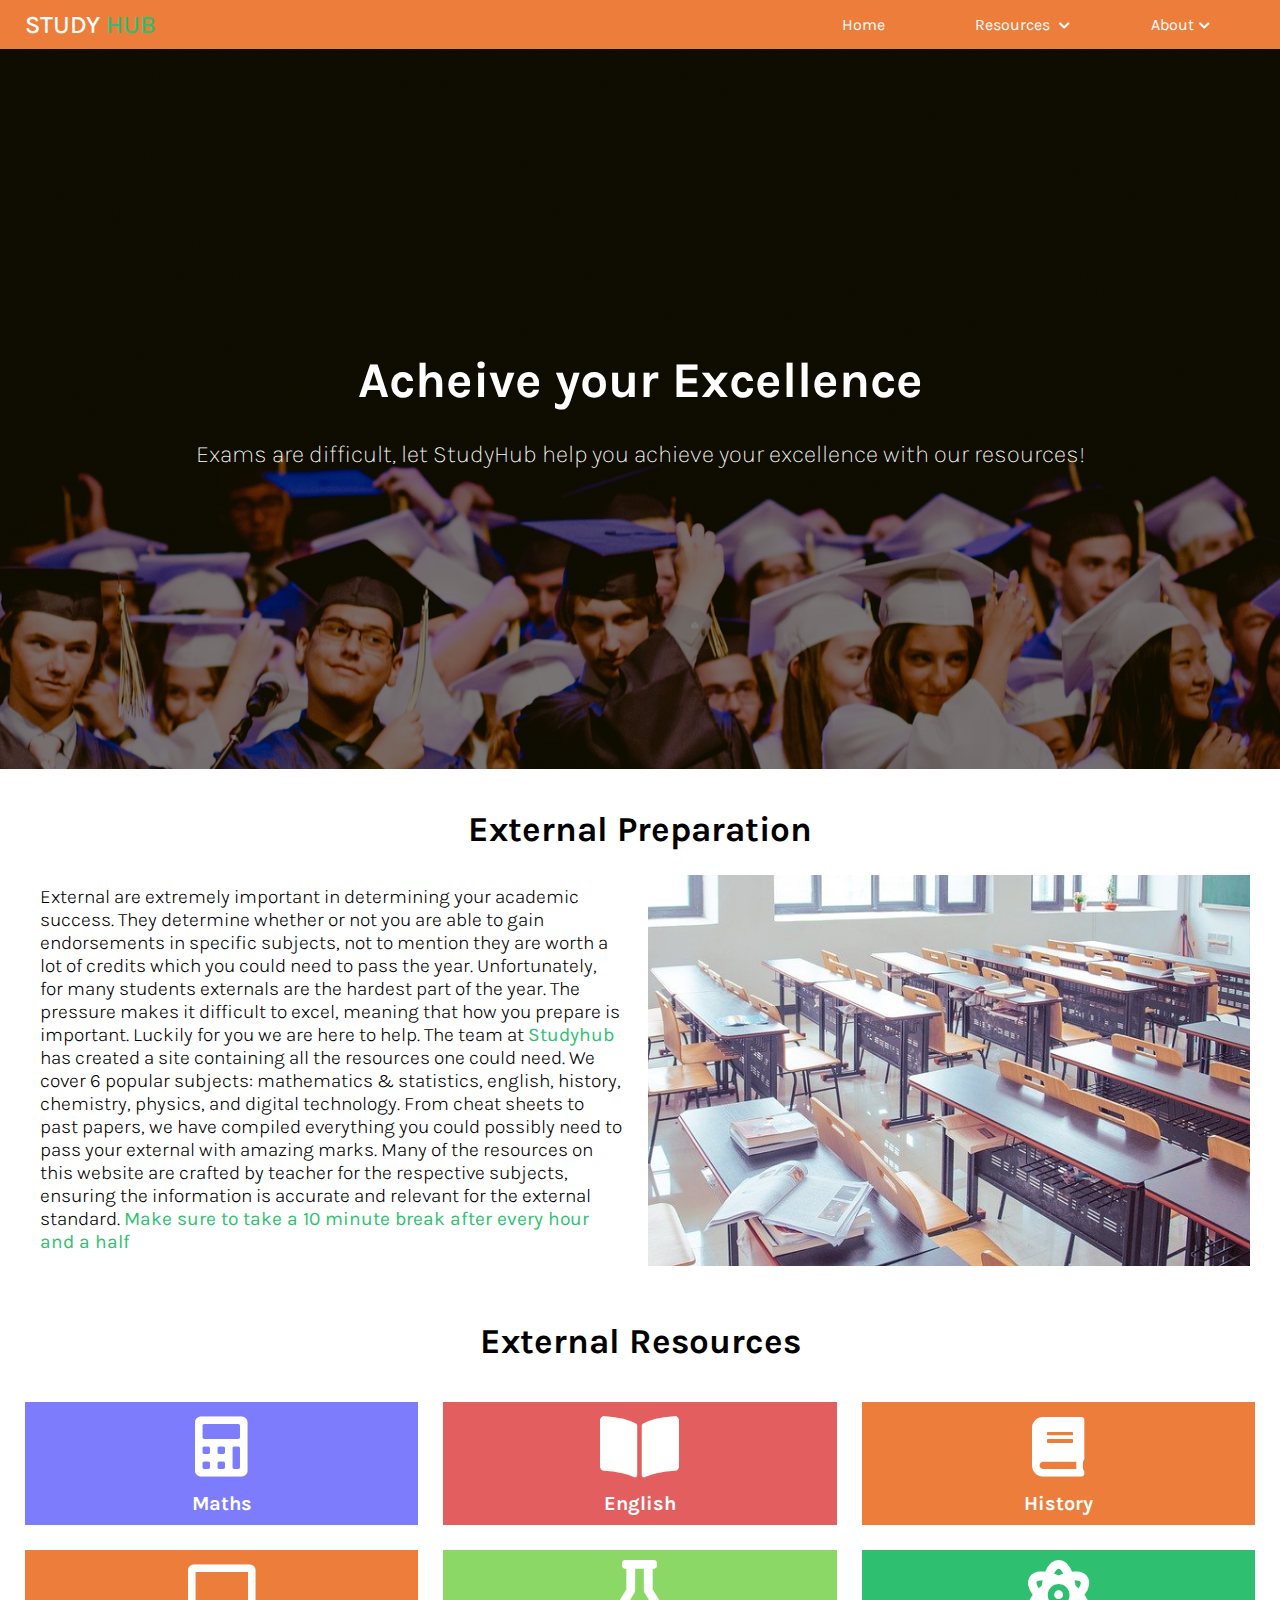
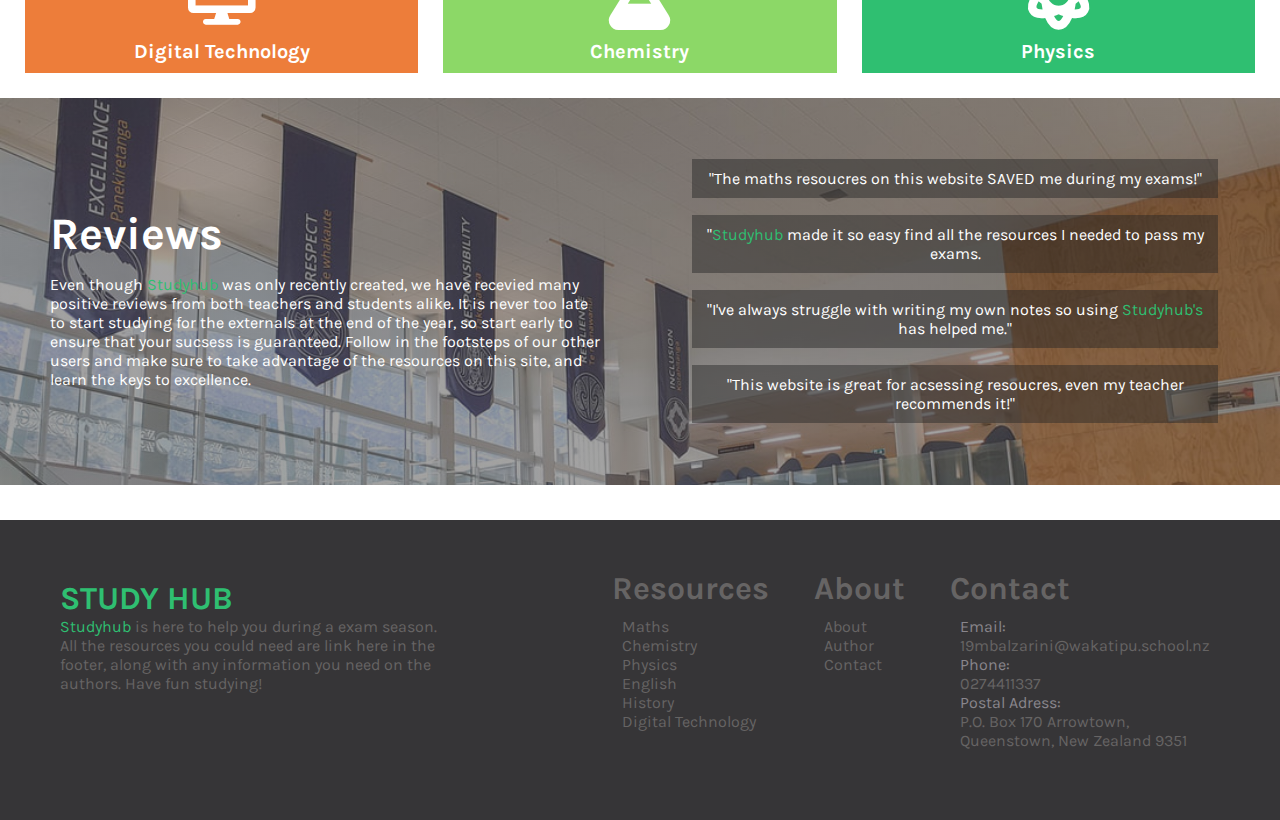
<file: index.html>
<!DOCTYPE html>
<html lang="en">
<head>
    <meta charset="UTF-8">
    <meta http-equiv="X-UA-Compatible" content="IE=edge">
    <meta name="viewport" content="width=device-width, initial-scale=1.0">
    <link rel="stylesheet" href="style.css">
    <link rel="stylesheet" href="https://cdnjs.cloudflare.com/ajax/libs/font-awesome/5.13.0/css/all.min.css">
    <title>StudyHub</title>
</head>
<body>
    <header>
        <nav>
            <ul class="menu">
                <li class="logo"><a href="index.html">STUDY <span class="hub">HUB</span></a></li>
                <li class="item"><a href="index.html">Home</a></li>
                <li class="item has-submenu"><a tabindex="0"> Resources </a>
                    <ul class="submenu">
                        <li class="subitem"><a href="maths.html">Math</a></li>
                        <li class="subitem"><a href="chemistry.html">Chemistry</a> </li>
                        <li class="subitem"><a href="physics.html">Physics</a></li>
                        <li class="subitem"><a href="english.html">English</a> </li>
                        <li class="subitem"><a href="history.html">History</a> </li>
                        <li class="subitem"><a href="digital.html"> Digital</a></li>
                    </ul>
                </li>
                <li class="item has-submenu "><a tabindex="0"> About</a> 
                    <ul class="submenu">
                        <li class="subitem"><a href="about.html">About Author</a></li>
                        <li class="subitem"><a href="contact.html">Contact</a></li>
                    </ul>
                </li>
                <li class="toggle"><a href="#"><i class="fas fa-bars"></i></a></li>
            </ul>
        </nav>
        <div class="hero" id="main">
            <h1>Acheive your Excellence</h1>
            <h2>Exams are difficult, let StudyHub help you achieve your excellence with our resources!</h2>
        </div>
        <script>
            const toggle = document.querySelector('.toggle');
            const menu = document.querySelector('.menu');

            function toggleMenu() {
                if (menu.classList.contains("active")) {
                    menu.classList.remove("active");
                    toggle.querySelector("a").innerHTML = "<i class='fas fa-bars'></i>";
                } else {
                    menu.classList.add("active"); 
                    toggle.querySelector("a").innerHTML = "<i class='fas fa-times'></i";
                }

            }

            toggle.addEventListener('click', toggleMenu, false);

                const items = document.querySelectorAll(".item");
                function toggleItem() {
                if (this.classList.contains("submenu-active")) {
                    this.classList.remove("submenu-active");
                } else if (menu.querySelector(".submenu-active")) {
                    menu.querySelector(".submenu-active").classList.remove("submenu-active");
                this.classList.add("submenu-active");
                } else {
                    this.classList.add("submenu-active");
                }
                }

                for (let item of items) {
                    if (item.querySelector(".submenu")) {
                    item.addEventListener("click", toggleItem, false);
                    item.addEventListener("keypress", toggleItem, false);
                    }   
                }
        </script>
    </header>
        <div class="main-1">
            <h1 id="title"> External Preparation </h1> 
            <p> External are extremely important in determining your academic success. They determine whether or not you are able to gain endorsements in specific subjects, not to mention they are worth a lot of credits which you could need to pass the year. Unfortunately, for many students externals are the hardest part of the year. The pressure makes it difficult to excel, meaning that how you prepare is important. Luckily for you we are here to help. The team at <span class="studyhub">Studyhub</span> has created a site containing all the resources one could need. We cover 6 popular subjects: mathematics & statistics, english, history, chemistry, physics, and digital technology. From cheat sheets to past papers, we have compiled everything you could possibly need to pass your external with amazing marks. Many of the resources on this website are crafted by teacher for the respective subjects, ensuring the information is accurate and relevant for the external standard. <span class="studyhub">Make sure to take a 10 minute break after every hour and a half</span></p>
            <img src="img/classroom.jpg" alt="Picture of classroom desks" id="image">
        </div>

        <div class="resource-grid">
            <h1 class="resources title"> External Resources</h1>

            <a href="maths.html">
                <div class="resources maths">
                    <i class="fas fa-calculator"></i>
                    <h3> Maths</h3>
                </div>
            </a>

            <a href="english.html">
                <div class="resources english">
                    <i class="fas fa-book-open"></i>
                    <h3> English</h3>
                </div>
            </a>

            <a href="history.html">
                <div class="resources history">
                    <i class="fas fa-book"></i>
                    <h3> History</h3>
                </div>
            </a>

            <a href="digital.html">
                <div class="resources digital">
                    <i class="fas fa-desktop"></i>
                    <h3> Digital Technology</h3>
                </div>
            </a>

            <a href="chemistry.html">
                <div class="resources chemistry">
                    <i class="fas fa-flask"></i>
                    <h3> Chemistry</h3>
                </div>
            </a>

            <a href="physics.html">
                <div class="resources physics">
                    <i class="fas fa-atom"></i>
                    <h3> Physics</h3>
                </div>
            </a>

        </div>

        <div class="review">
            <div class="text review-item">
                <h1>Reviews</h1>
                <p>Even though <span class="studyhub">Studyhub</span> was only recently created, we have recevied many positive reviews from both teachers and students alike. It is never too late to start studying for the externals at the end of the year, so start early to ensure that your sucsess is guaranteed. Follow in the footsteps of our other users and make sure to take advantage of the resources on this site, and learn the keys to excellence.</p>
            </div>

            <div class="review-item">
                <div class="indavidual-review">"The maths resoucres on this website SAVED me during my exams!"</div>
                <div class="indavidual-review">"<span class="studyhub">Studyhub</span> made it so easy find all the resources I needed to pass my exams.</div>
                <div class="indavidual-review">"I've always struggle with writing my own notes so using <span class="studyhub">Studyhub's</span> has helped me."</div>
                <div class="indavidual-review">"This website is great for acsessing resoucres, even my teacher recommends it!"</div>
            </div>
        </div>

    <footer>
        <div class="footer">
            <div class="footer-text-section">
                <h1> <a href="index.html" class="hub">STUDY HUB</a></h1>
                <p><span class="studyhub">Studyhub</span> is here to help you during a exam season. All the resources you could need are link here in the footer, along with any information you need on the authors. Have fun studying!</p>
            </div>
            <div class="footer-lists">
                <div class="footer-list">
                    <h1>Resources</h1>
                    <ul>
                        <li><a href="maths.html">Maths</a></li>
                        <li><a href="chemistry.html">Chemistry</a></li>
                        <li><a href="physics.html">Physics</a></li>
                        <li><a href="english.html">English</a></li>
                        <li><a href="history.html">History</a></li>
                        <li><a href="digital.html">Digital Technology</a></li>
                    </ul>
                </div>

                <div class="footer-list">
                    <h1>About</h1>
                    <ul>
                        <li><a href="about.html">About Author</a></li>
                        <li><a href="contact.html">Contact</a></li>
                    </ul>
                </div>

                <div class="footer-list">
                    <h1>Contact</h1>
                    <ul>
                        <li><span class="footer-title">Email:</span></li>
                        <li>19mbalzarini@wakatipu.school.nz</li>
                        <li><span class="footer-title">Phone:</span></li>
                        <li>0274411337</li>
                        <li><span class="footer-title">Postal Adress:</span></li>
                        <li>P.O. Box 170 Arrowtown, Queenstown, New Zealand 9351</li>
                    </ul>
                </div>
            </div>
        </div>

    </footer>
</body>
</html>
</file>
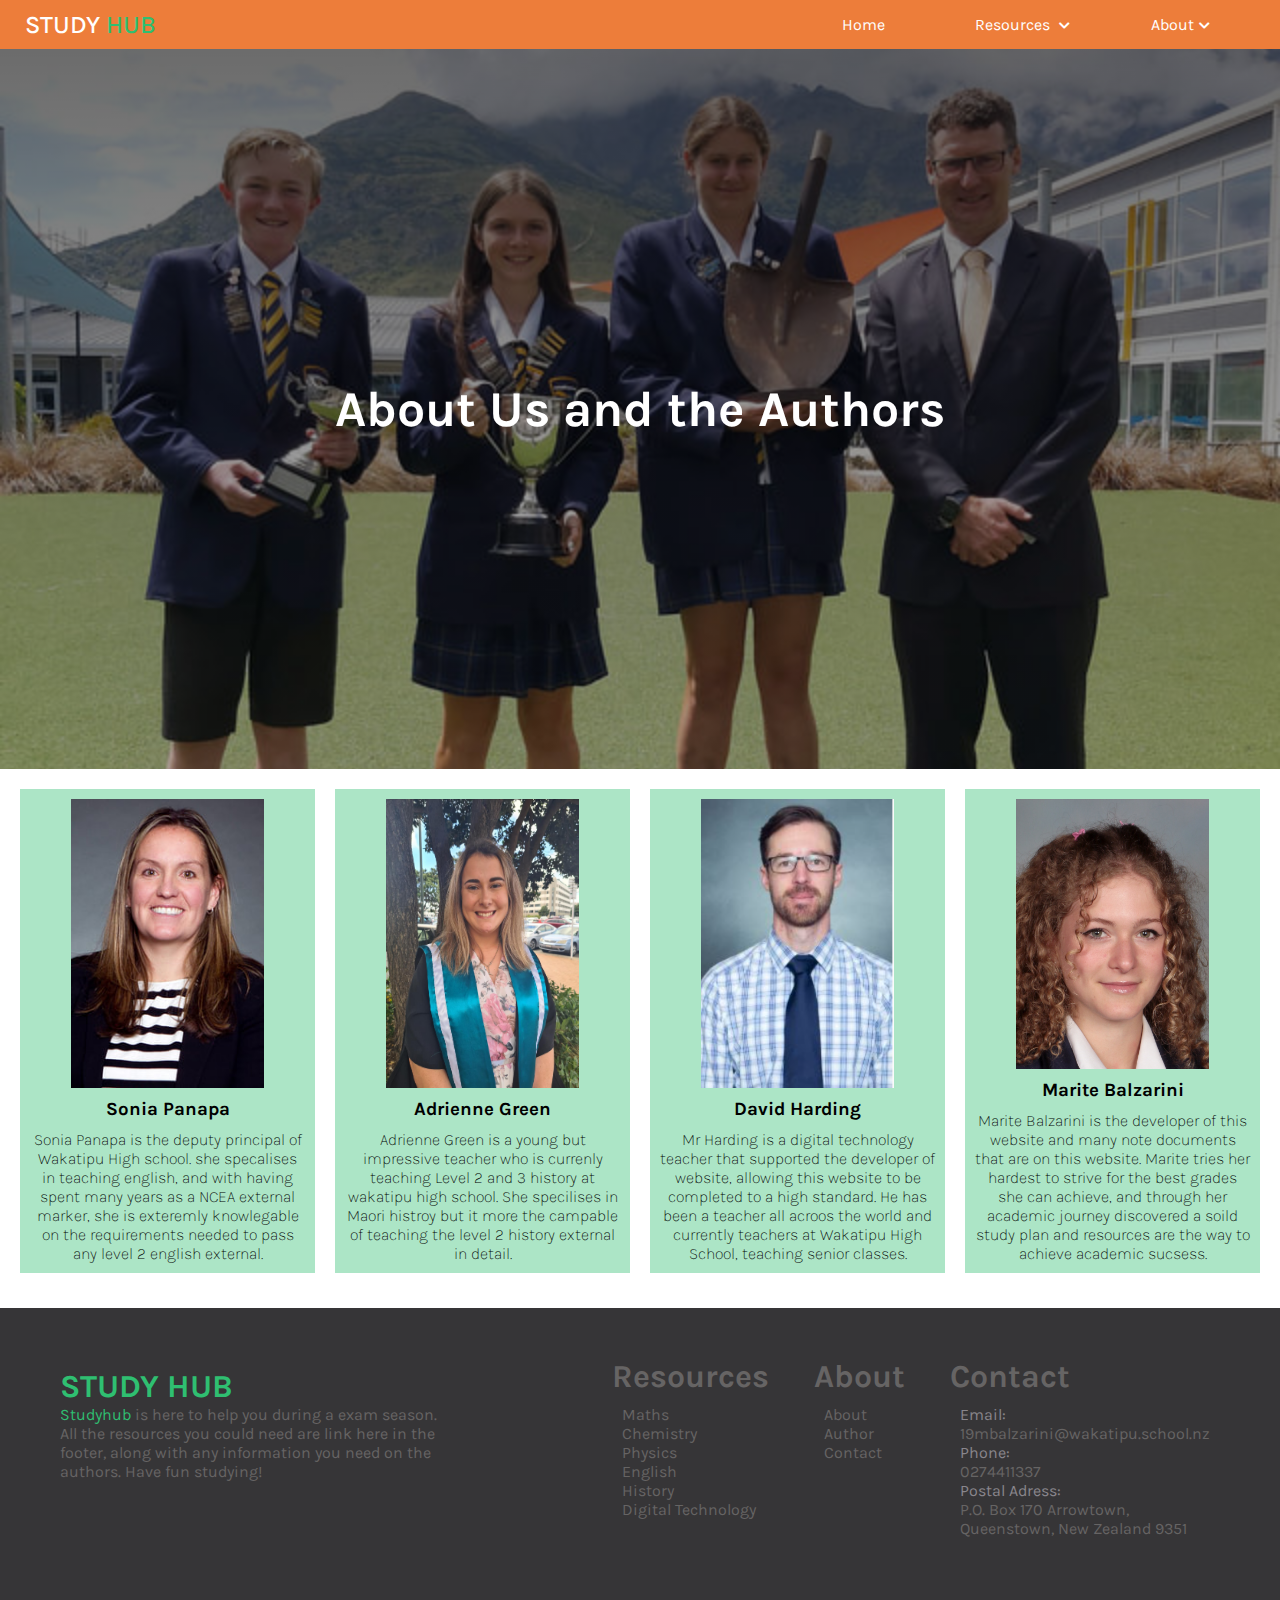
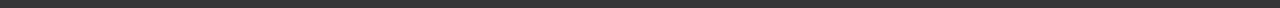
<file: about.html>
<!DOCTYPE html>
<html lang="en">
<head>
    <meta charset="UTF-8">
    <meta http-equiv="X-UA-Compatible" content="IE=edge">
    <meta name="viewport" content="width=device-width, initial-scale=1.0">
    <link rel="stylesheet" href="style.css">
    <link rel="stylesheet" href="https://cdnjs.cloudflare.com/ajax/libs/font-awesome/5.13.0/css/all.min.css">
    <title>About Authors</title>
</head>
<body>
    <header>
        <nav>
            <ul class="menu">
                <li class="logo"><a href="index.html">STUDY <span class="hub">HUB</span></a></li>
                <li class="item"><a href="index.html">Home</a></li>
                <li class="item has-submenu"><a tabindex="0"> Resources </a>
                    <ul class="submenu">
                        <li class="subitem"><a href="maths.html">Math</a></li>
                        <li class="subitem"><a href="chemistry.html">Chemistry</a> </li>
                        <li class="subitem"><a href="physics.html">Physics</a></li>
                        <li class="subitem"><a href="english.html">English</a> </li>
                        <li class="subitem"><a href="history.html">History</a> </li>
                        <li class="subitem"><a href="digital.html"> Digital</a></li>
                    </ul>
                </li>
                <li class="item has-submenu "><a tabindex="0"> About</a> 
                    <ul class="submenu">
                        <li class="subitem"><a href="about.html">About Author</a></li>
                        <li class="subitem"><a href="contact.html">Contact</a></li>
                    </ul>
                </li>
                <li class="toggle"><a href="#"><i class="fas fa-bars"></i></a></li>
            </ul>
        </nav>
        <div class="hero" id="about">
            <h1>About Us and the Authors</h1>
        </div>
        <script>
            const toggle = document.querySelector('.toggle');
    const menu = document.querySelector('.menu');

    function toggleMenu() {
        if (menu.classList.contains("active")) {
            menu.classList.remove("active");
            toggle.querySelector("a").innerHTML = "<i class='fas fa-bars'></i>";
        } else {
            menu.classList.add("active"); 
            toggle.querySelector("a").innerHTML = "<i class='fas fa-times'></i";
        }

    }

    toggle.addEventListener('click', toggleMenu, false);

        const items = document.querySelectorAll(".item");
        function toggleItem() {
        if (this.classList.contains("submenu-active")) {
            this.classList.remove("submenu-active");
        } else if (menu.querySelector(".submenu-active")) {
            menu.querySelector(".submenu-active").classList.remove("submenu-active");
        this.classList.add("submenu-active");
        } else {
            this.classList.add("submenu-active");
        }
        }

        for (let item of items) {
            if (item.querySelector(".submenu")) {
            item.addEventListener("click", toggleItem, false);
            item.addEventListener("keypress", toggleItem, false);
            }   
        }
        </script>
    </header>

    <div class="authtors">
        <div class="ind-aurthors">
            <img src="img/panapa.jpeg" alt="Headshot of Sonia Panapa, the deputy principal of Wakatipu High school">
            <h3>Sonia Panapa</h3>
            <p>Sonia Panapa is the deputy principal of Wakatipu High school. she specalises in teaching english, and with having spent many years as a NCEA external marker, she is exteremly knowlegable on the requirements needed to pass any level 2 english external. </p>
        </div>

        <div class="ind-aurthors">
            <img src="img/green.jpg" alt="Headshot of Adrienne Green, a teacher at Wakatipu Wigh School">
            <h3>Adrienne Green </h3>
            <p>Adrienne Green is a young but impressive teacher who is currenly teaching Level 2 and 3 history at wakatipu high school. She specilises in Maori histroy but it more the campable of teaching the level 2 history external in detail.</p>
        </div>

        <div class="ind-aurthors">
            <img src="img/harding.png" alt="Head shot of Mr Harding, a teacher of Digital Technology at Wakatipu High School.">
            <h3>David Harding</h3>
            <p>Mr Harding is a digital technology teacher that supported the developer of website, allowing this website to be completed to a high standard. He has been a teacher all acroos the world and currently teachers at Wakatipu High School, teaching senior classes.</p>
        </div>

        <div class="ind-aurthors">
            <img src="img/balzarini.png" alt="Head shot of Marite Balzarini, the developer of the studyhub website.">
            <h3>Marite Balzarini</h3>
            <p>Marite Balzarini is the developer of this website and many note documents that are on this website. Marite tries her hardest to strive for the best grades she can achieve, and through her academic journey discovered a soild study plan and resources are the way to achieve academic sucsess.</p>
        </div>

    </div>
    <footer>
        <div class="footer">
            <div class="footer-text-section">
                <h1> <a href="index.html" class="hub">STUDY HUB</a></h1>
                <p><span class="studyhub">Studyhub</span> is here to help you during a exam season. All the resources you could need are link here in the footer, along with any information you need on the authors. Have fun studying!</p>
            </div>
            <div class="footer-lists">
                <div class="footer-list">
                    <h1>Resources</h1>
                    <ul>
                        <li><a href="maths.html">Maths</a></li>
                        <li><a href="chemistry.html">Chemistry</a></li>
                        <li><a href="physics.html">Physics</a></li>
                        <li><a href="english.html">English</a></li>
                        <li><a href="history.html">History</a></li>
                        <li><a href="digital.html">Digital Technology</a></li>
                    </ul>
                </div>

                <div class="footer-list">
                    <h1>About</h1>
                    <ul>
                        <li><a href="about.html">About Author</a></li>
                        <li><a href="contact.html">Contact</a></li>
                    </ul>
                </div>

                <div class="footer-list">
                    <h1>Contact</h1>
                    <ul>
                        <li><span class="footer-title">Email:</span></li>
                        <li>19mbalzarini@wakatipu.school.nz</li>
                        <li><span class="footer-title">Phone:</span></li>
                        <li>0274411337</li>
                        <li><span class="footer-title">Postal Adress:</span></li>
                        <li>P.O. Box 170 Arrowtown, Queenstown, New Zealand 9351</li>
                    </ul>
                </div>
            </div>
        </div>

    </footer>
</body>
</html>
</file>
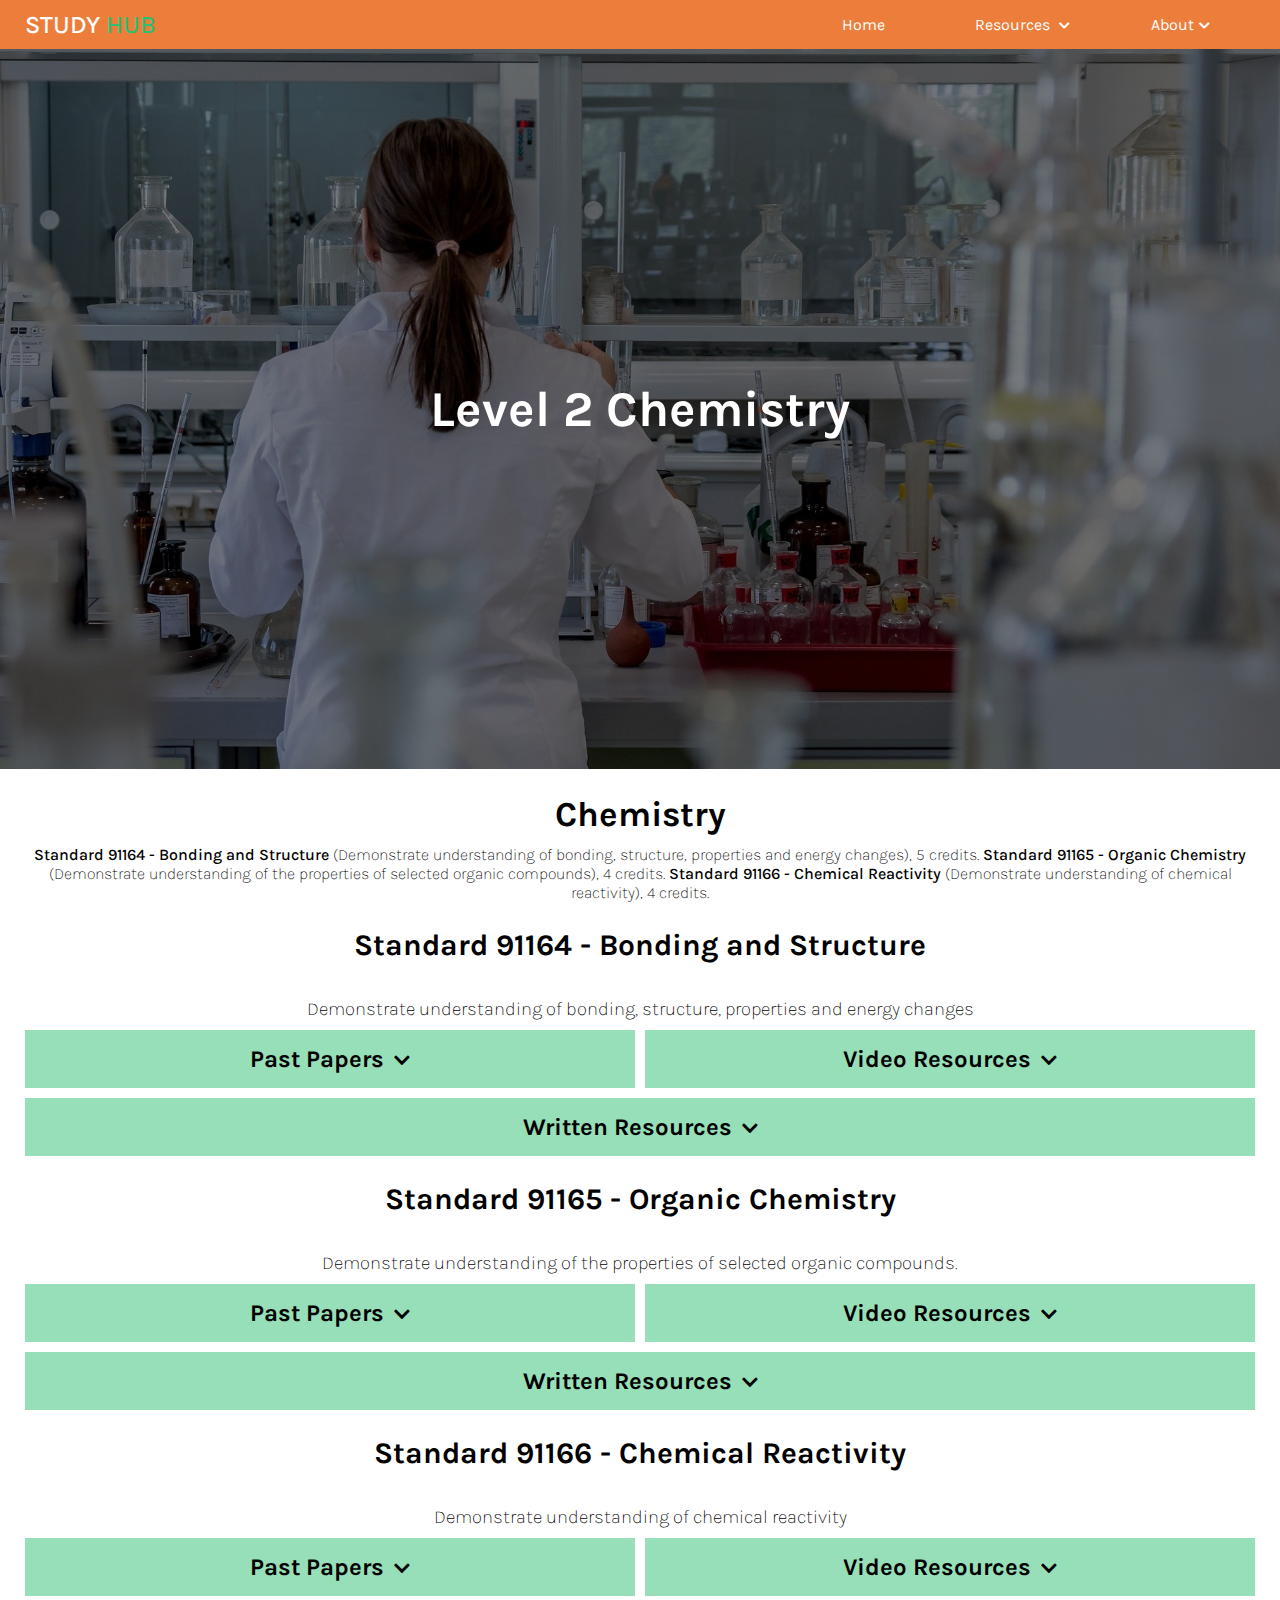
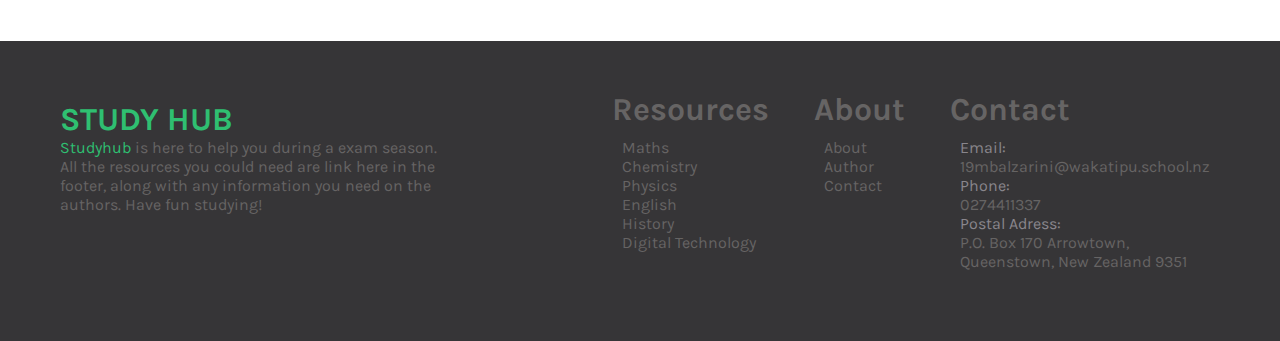
<file: chemistry.html>
<!DOCTYPE html>
<html lang="en">
<head>
    <meta charset="UTF-8">
    <meta http-equiv="X-UA-Compatible" content="IE=edge">
    <meta name="viewport" content="width=device-width, initial-scale=1.0">
    <link rel="stylesheet" href="style.css">
    <link rel="stylesheet" href="https://cdnjs.cloudflare.com/ajax/libs/font-awesome/5.13.0/css/all.min.css">
    <title>Chemistry</title>
</head>
<body>
    <header>
        <nav>
            <ul class="menu">
                <li class="logo"><a href="index.html">STUDY <span class="hub">HUB</span></a></li>
                <li class="item"><a href="index.html">Home</a></li>
                <li class="item has-submenu"><a tabindex="0"> Resources </a>
                    <ul class="submenu">
                        <li class="subitem"><a href="maths.html">Math</a></li>
                        <li class="subitem"><a href="chemistry.html">Chemistry</a> </li>
                        <li class="subitem"><a href="physics.html">Physics</a></li>
                        <li class="subitem"><a href="english.html">English</a> </li>
                        <li class="subitem"><a href="history.html">History</a> </li>
                        <li class="subitem"><a href="digital.html"> Digital</a></li>
                    </ul>
                </li>
                <li class="item has-submenu "><a tabindex="0"> About</a> 
                    <ul class="submenu">
                        <li class="subitem"><a href="about.html">About Author</a></li>
                        <li class="subitem"><a href="contact.html">Contact</a></li>
                    </ul>
                </li>
                <li class="toggle"><a href="#"><i class="fas fa-bars"></i></a></li>
            </ul>
        </nav>
        <div class="hero" id="chemistry">
            <h1>Level 2 Chemistry</h1>
        </div>
        <script>
            const toggle = document.querySelector('.toggle');
    const menu = document.querySelector('.menu');

    function toggleMenu() {
        if (menu.classList.contains("active")) {
            menu.classList.remove("active");
            toggle.querySelector("a").innerHTML = "<i class='fas fa-bars'></i>";
        } else {
            menu.classList.add("active"); 
            toggle.querySelector("a").innerHTML = "<i class='fas fa-times'></i";
        }

    }

    toggle.addEventListener('click', toggleMenu, false);

        const items = document.querySelectorAll(".item");
        function toggleItem() {
        if (this.classList.contains("submenu-active")) {
            this.classList.remove("submenu-active");
        } else if (menu.querySelector(".submenu-active")) {
            menu.querySelector(".submenu-active").classList.remove("submenu-active");
        this.classList.add("submenu-active");
        } else {
            this.classList.add("submenu-active");
        }
        }

        for (let item of items) {
            if (item.querySelector(".submenu")) {
            item.addEventListener("click", toggleItem, false);
            item.addEventListener("keypress", toggleItem, false);
            }   
        }
        </script>
    </header>

    <div class="main">
        <h1>Chemistry</h1>
        <p><span class="standard">Standard 91164 - Bonding and Structure </span>(Demonstrate understanding of bonding, structure, properties and energy changes), 5 credits. <span class="standard">Standard 91165 - Organic Chemistry</span> (Demonstrate understanding of the properties of selected organic compounds), 4 credits. <span class="standard">Standard 91166 - Chemical Reactivity </span>(Demonstrate understanding of chemical reactivity), 4 credits.</p>
    </div>

    <div class="resource-section">
        <h1>Standard 91164 - Bonding and Structure</h1>
        <h3>Demonstrate understanding of bonding, structure, properties and energy changes</h3>

        <div class="resource-item section-2">
            <details>
                <summary>Past Papers</summary>
                    <div class="past-papers">
                        <div>
                            <h3>Examination Paper</h3>
                            <p><a href="https://www.nzqa.govt.nz/nqfdocs/ncea-resource/exams/2021/91164-exm-2021.pdf" target="_blank">2021 Past Paper</a></p>
                            <p><a href="https://www.nzqa.govt.nz/nqfdocs/ncea-resource/exams/2020/91164-exm-2020.pdf" target="_blank">2020 Past Paper</a></p>
                            <p><a href="https://www.nzqa.govt.nz/nqfdocs/ncea-resource/exams/2019/91164-exm-2019.pdf" target="_blank">2019 Past Paper</a></p>
                            <p><a href="https://www.nzqa.govt.nz/nqfdocs/ncea-resource/exams/2018/91164-exm-2018.pdf" target="_blank">2018 Past Paper</a></p>
                            <p><a href="https://www.nzqa.govt.nz/nqfdocs/ncea-resource/exams/2017/91164-exm-2017.pdf" target="_blank">2017 Past Paper</a></p>
                            <p><a href="https://www.nzqa.govt.nz/nqfdocs/ncea-resource/exams/2016/91164-exm-2016.pdf" target="_blank">2016 Past Paper</a></p>
                            <p><a href="https://www.nzqa.govt.nz/nqfdocs/ncea-resource/exams/2015/91164-exm-2015.pdf" target="_blank">2015 Past Paper</a></p>
                        </div>

                        <div>
                            <h3>Assesment Schedules</h3>
                            <p><a href="https://www.nzqa.govt.nz/nqfdocs/ncea-resource/schedules/2021/91164-ass-2021.pdf" target="_blank">2021 Assessment Schedules</a></p>
                            <p><a href="https://www.nzqa.govt.nz/nqfdocs/ncea-resource/schedules/2020/91164-ass-2020.pdf" target="_blank">2020 Assessment Schedules</a></p>
                            <p><a href="https://www.nzqa.govt.nz/nqfdocs/ncea-resource/schedules/2019/91164-ass-2019.pdf" target="_blank">2019 Assessment Schedules</a></p>
                            <p><a href="https://www.nzqa.govt.nz/nqfdocs/ncea-resource/schedules/2018/91164-ass-2018.pdf" target="_blank">2018 Assessment Schedules</a></p>
                            <p><a href="https://www.nzqa.govt.nz/nqfdocs/ncea-resource/schedules/2017/91164-ass-2017.pdf" target="_blank">2017 Assessment Schedules</a></p>
                            <p><a href="https://www.nzqa.govt.nz/nqfdocs/ncea-resource/schedules/2016/91164-ass-2016.pdf" target="_blank">2016 Assessment Schedules</a></p>
                            <p><a href="https://www.nzqa.govt.nz/nqfdocs/ncea-resource/schedules/2015/91164-ass-2015.pdf" target="_blank">2015 Assessment Schedules</a></p>
                        </div>
                </div>
            </details>
        </div>

        <div class="resource-item section-3">
            <details>
                <summary> Video Resources</summary>
                <div class="video-recources">
                    <iframe class="video" src="https://www.youtube.com/embed/0cUK4jcAEaU" title="YouTube video player" allow="accelerometer; autoplay; clipboard-write; encrypted-media; gyroscope; picture-in-picture" allowfullscreen></iframe>
                    <p>This video was published by <a href="https://www.youtube.com/user/tdewitt451" target="_blank"> Tyler Dewitt</a>, explaining enthaply chnages.</p>
                    <iframe class="video" src="https://www.youtube.com/embed/vQv-fLOdEgI" title="YouTube video player" allow="accelerometer; autoplay; clipboard-write; encrypted-media; gyroscope; picture-in-picture" allowfullscreen></iframe>
                    <p>This video was published by <a href="https://studytime.co.nz/" target="_blank"> StudyTime</a> and explains the way the standard works.</p>
                </div>
            </details>
        </div>

        <div class="resource-item section-1"> 
            <details>
                <summary>Written Resources</summary>
                    <iframe src="https://docs.google.com/document/d/e/2PACX-1vSfKCO3hsOlK8F1DMNAqQs8oylaBGkN9vHvjqYQkLykSk7drQzRYuregIaW67PvdZGGU6cganLealwS/pub?embedded=true"></iframe>
                    <p>For the full google document, and better acsess to the images, <a href="https://docs.google.com/document/d/1oZjPEDUIRxHZQfHHQPccqk9E4QnRpUU0YX86pfwErR4/edit?usp=sharing" target="_blank">Click Here.</a></p>
            </details>
        </div>
    </div>

    <div class="resource-section">
        <h1>Standard 91165 - Organic Chemistry</h1>
        <h3>Demonstrate understanding of the properties of selected organic compounds.</h3>

        <div class="resource-item section-2">
            <details>
                <summary>Past Papers</summary>
                    <div class="past-papers">
                        <div>
                            <h3>Extamination Papers</h3>
                            <p><a href="https://www.nzqa.govt.nz/nqfdocs/ncea-resource/exams/2021/91165-exm-2021.pdf" target="_blank">2021 Past Paper</a></p>
                            <p><a href="https://www.nzqa.govt.nz/nqfdocs/ncea-resource/exams/2020/91165-exm-2020.pdf" target="_blank">2020 Past Paper</a></p>
                            <p><a href="https://www.nzqa.govt.nz/nqfdocs/ncea-resource/exams/2019/91165-exm-2019.pdf" target="_blank">2019 Past Paper</a></p>
                            <p><a href="https://www.nzqa.govt.nz/nqfdocs/ncea-resource/exams/2018/91165-exm-2018.pdf" target="_blank">2018 Past Paper</a></p>
                            <p><a href="https://www.nzqa.govt.nz/nqfdocs/ncea-resource/exams/2017/91165-exm-2017.pdf" target="_blank">2017 Past Paper</a></p>
                            <p><a href="https://www.nzqa.govt.nz/nqfdocs/ncea-resource/exams/2016/91165-exm-2016.pdf" target="_blank">2016 Past Paper</a></p>
                            <p><a href="https://www.nzqa.govt.nz/nqfdocs/ncea-resource/exams/2015/91165-exm-2015.pdf" target="_blank">2015 Past Paper</a></p>
                        </div>
                        
                        <div>
                            <h3>Assesment Schedules</h3>
                            <p><a href="https://www.nzqa.govt.nz/nqfdocs/ncea-resource/schedules/2021/91165-ass-2021.pdf" target="_blank">2021 Assessment Schedules</a></p>
                            <p><a href="https://www.nzqa.govt.nz/nqfdocs/ncea-resource/schedules/2020/91165-ass-2020.pdf" target="_blank">2020 Assessment Schedules</a></p>
                            <p><a href="https://www.nzqa.govt.nz/nqfdocs/ncea-resource/schedules/2019/91165-ass-2019.pdf" target="_blank">2019 Assessment Schedules</a></p>
                            <p><a href="https://www.nzqa.govt.nz/nqfdocs/ncea-resource/schedules/2018/91165-ass-2018.pdf" target="_blank">2018 Assessment Schedules</a></p>
                            <p><a href="https://www.nzqa.govt.nz/nqfdocs/ncea-resource/schedules/2017/91165-ass-2017.pdf" target="_blank">2017 Assessment Schedules</a></p>
                            <p><a href="https://www.nzqa.govt.nz/nqfdocs/ncea-resource/schedules/2016/91165-ass-2016.pdf" target="_blank">2016 Assessment Schedules</a></p>
                            <p><a href="https://www.nzqa.govt.nz/nqfdocs/ncea-resource/schedules/2015/91165-ass-2015.pdf" target="_blank">2015 Assessment Schedules</a></p>
                        </div>
                    </div>
            </details>
        </div>

        <div class="resource-item section-3">
            <details> 
                <summary>Video Resources</summary>
                    <div class="video-recources"> 
                        <iframe class="video" src="https://www.youtube.com/embed/6N-Bza42vxw" title="YouTube video player" allow="accelerometer; autoplay; clipboard-write; encrypted-media; gyroscope; picture-in-picture" allowfullscreen></iframe>
                        <p>This video was published by <a href="https://studytime.co.nz/" target="_blank"> StudyTime</a>, explaining what you need to know about this standard.</p>
                        <iframe class="video" src="https://www.youtube.com/embed/okv2us6pVxo" title="YouTube video player" allow="accelerometer; autoplay; clipboard-write; encrypted-media; gyroscope; picture-in-picture" allowfullscreen></iframe>
                        <p>This video was published by <a href="https://www.youtube.com/c/Leah4sci" target="_blank">Leah4sci</a>. She explains the functional groups and each of there indavidual features.</p>
                    </div>
            </details>
        </div>

        <div class="resource-item section-1">
            <details>
                <summary>Written Resources</summary>
                <iframe src="https://docs.google.com/document/d/e/2PACX-1vTSdZ5_raYykWDC9PU-xZuLaSlhrtsjkA9be8zkR2k3Kf1bJ0IlcmaCCXyY72CCyeVOHpJz0mRskxOc/pub?embedded=true"></iframe>
                <p>For the full google document, and better acsess to the images, <a href="https://docs.google.com/document/d/1u1OTi7z8KzNVKL3jB7nFLQMSkUCAHfudEFmoV7xwdUc/edit?usp=sharing" target="_blank">Click Here.</a></p>
            </details>
        </div>
    </div>

    <div class="resource-section">
        <h1>Standard 91166 - Chemical Reactivity</h1>
        <h3>Demonstrate understanding of chemical reactivity</h3>
        
        <div class="resource-item section-2">
            <details>
                <summary>Past Papers</summary>
                    <div class="past-papers">
                        <div class="list">
                            <h3>Examination Papers</h3>
                            <p><a href="https://www.nzqa.govt.nz/nqfdocs/ncea-resource/exams/2021/91166-exm-2021.pdf" target="_blank">2021 Past Paper</a></p>
                            <p><a href="https://www.nzqa.govt.nz/nqfdocs/ncea-resource/exams/2020/91166-exm-2020.pdf" target="_blank">2020 Past Paper</a></p>
                            <p><a href="https://www.nzqa.govt.nz/nqfdocs/ncea-resource/exams/2019/91166-exm-2019.pdf" target="_blank">2019 Past Paper</a></p>
                            <p><a href="https://www.nzqa.govt.nz/nqfdocs/ncea-resource/exams/2018/91166-exm-2018.pdf" target="_blank">2018 Past Paper</a></p>
                            <p><a href="https://www.nzqa.govt.nz/nqfdocs/ncea-resource/exams/2017/91166-exm-2017.pdf" target="_blank">2017 Past Paper</a></p>
                            <p><a href="https://www.nzqa.govt.nz/nqfdocs/ncea-resource/exams/2016/91166-exm-2016.pdf" target="_blank">2016 Past Paper</a></p>
                            <p><a href="https://www.nzqa.govt.nz/nqfdocs/ncea-resource/exams/2015/91166-exm-2015.pdf" target="_blank">2015 Past Paper</a></p>
                        </div>

                        <div>
                            <h3>Assesment Schedules</h3>
                            <p><a href="https://www.nzqa.govt.nz/nqfdocs/ncea-resource/schedules/2021/91166-ass-2021.pdf" target="_blank">2021 Assessment Schedules</a></p>
                            <p><a href="https://www.nzqa.govt.nz/nqfdocs/ncea-resource/schedules/2020/91166-ass-2020.pdf" target="_blank">2020 Assessment Schedules</a></p>
                            <p><a href="https://www.nzqa.govt.nz/nqfdocs/ncea-resource/schedules/2019/91166-ass-2019.pdf" target="_blank">2019 Assessment Schedules</a></p>
                            <p><a href="https://www.nzqa.govt.nz/nqfdocs/ncea-resource/schedules/2018/91166-ass-2018.pdf" target="_blank">2018 Assessment Schedules</a></p>
                            <p><a href="https://www.nzqa.govt.nz/nqfdocs/ncea-resource/schedules/2017/91166-ass-2017.pdf" target="_blank">2017 Assessment Schedules</a></p>
                            <p><a href="https://www.nzqa.govt.nz/nqfdocs/ncea-resource/schedules/2016/91166-ass-2016.pdf" target="_blank">2016 Assessment Schedules</a></p>
                            <p><a href="https://www.nzqa.govt.nz/nqfdocs/ncea-resource/schedules/2015/91166-ass-2015.pdf" target="_blank">2015 Assessment Schedules</a></p>
                        </div>
                    </div>
            </details>
        </div>

        <div class="resource-item section-3">
            <details>
                <summary>Video Resources</summary>
                    <div class="video-recources">
                        <iframe class="video" src="https://www.youtube.com/embed/m91_9dN1sKs" title="YouTube video player" allow="accelerometer; autoplay; clipboard-write; encrypted-media; gyroscope; picture-in-picture" allowfullscreen></iframe>
                        <p>This video was published by <a href="https://studytime.co.nz/" target="_blank"> StudyTime</a>, explaining what you need to know about this standard.</p>
                        <iframe class="video" src="https://www.youtube.com/embed/2jil1BlECH4" title="YouTube video player" allow="accelerometer; autoplay; clipboard-write; encrypted-media; gyroscope; picture-in-picture" allowfullscreen></iframe>
                        <p>This video was published by <a href="https://www.youtube.com/channel/UCBrukQ8c0v3ttbW0wg3Vg0w" target="_blank">Douglas Walker</a>. It is a walk-through of a papt paper of this external and is extermely helpful.</p>
                    </div>
            </details>
        </div>
    </div>
    
    <footer>
        <div class="footer">
            <div class="footer-text-section">
                <h1> <a href="index.html" class="hub">STUDY HUB</a></h1>
                <p><span class="studyhub">Studyhub</span> is here to help you during a exam season. All the resources you could need are link here in the footer, along with any information you need on the authors. Have fun studying!</p>
            </div>
            <div class="footer-lists">
                <div class="footer-list">
                    <h1>Resources</h1>
                    <ul>
                        <li><a href="maths.html">Maths</a></li>
                        <li><a href="chemistry.html">Chemistry</a></li>
                        <li><a href="physics.html">Physics</a></li>
                        <li><a href="english.html">English</a></li>
                        <li><a href="history.html">History</a></li>
                        <li><a href="digital.html">Digital Technology</a></li>
                    </ul>
                </div>

                <div class="footer-list">
                    <h1>About</h1>
                    <ul>
                        <li><a href="about.html">About Author</a></li>
                        <li><a href="contact.html">Contact</a></li>
                    </ul>
                </div>

                <div class="footer-list">
                    <h1>Contact</h1>
                    <ul>
                        <li><span class="footer-title">Email:</span></li>
                        <li>19mbalzarini@wakatipu.school.nz</li>
                        <li><span class="footer-title">Phone:</span></li>
                        <li>0274411337</li>
                        <li><span class="footer-title">Postal Adress:</span></li>
                        <li>P.O. Box 170 Arrowtown, Queenstown, New Zealand 9351</li>
                    </ul>
                </div>
            </div>
        </div>

    </footer>
</body>
</html>
</file>
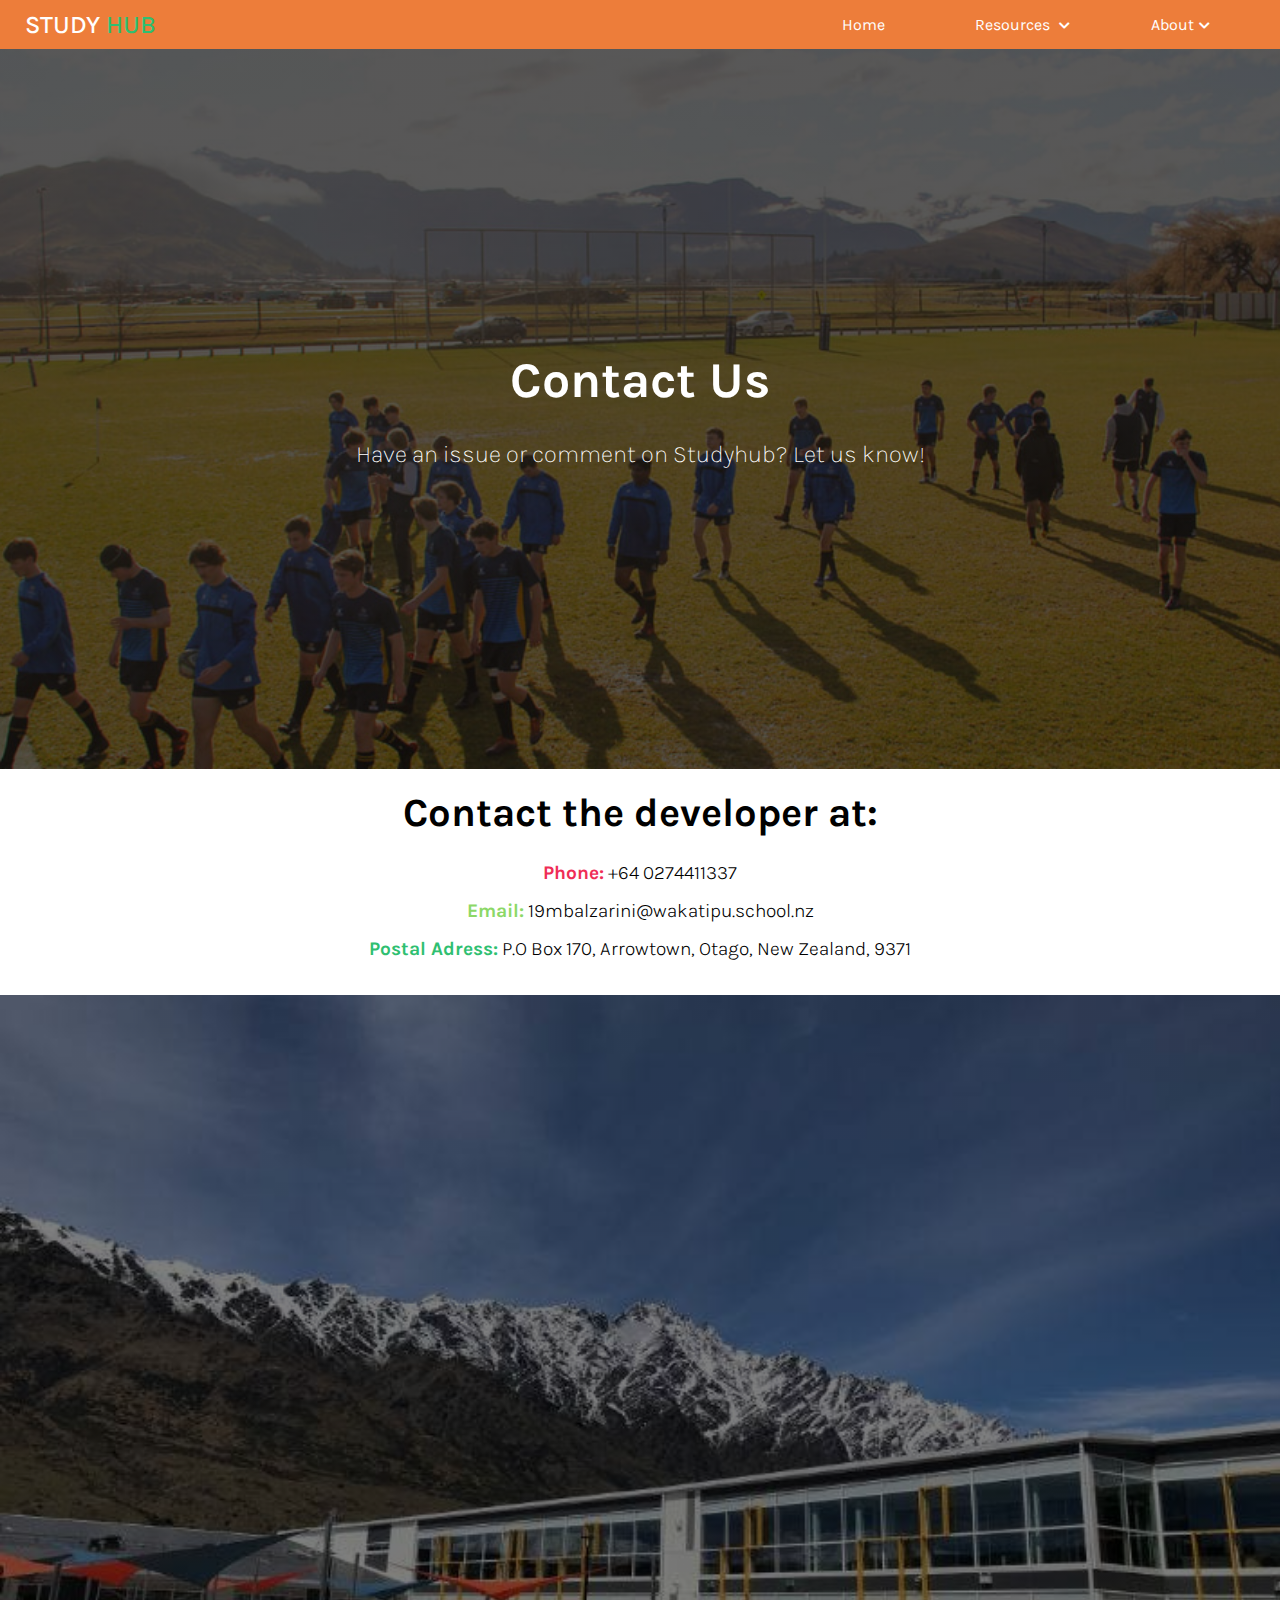
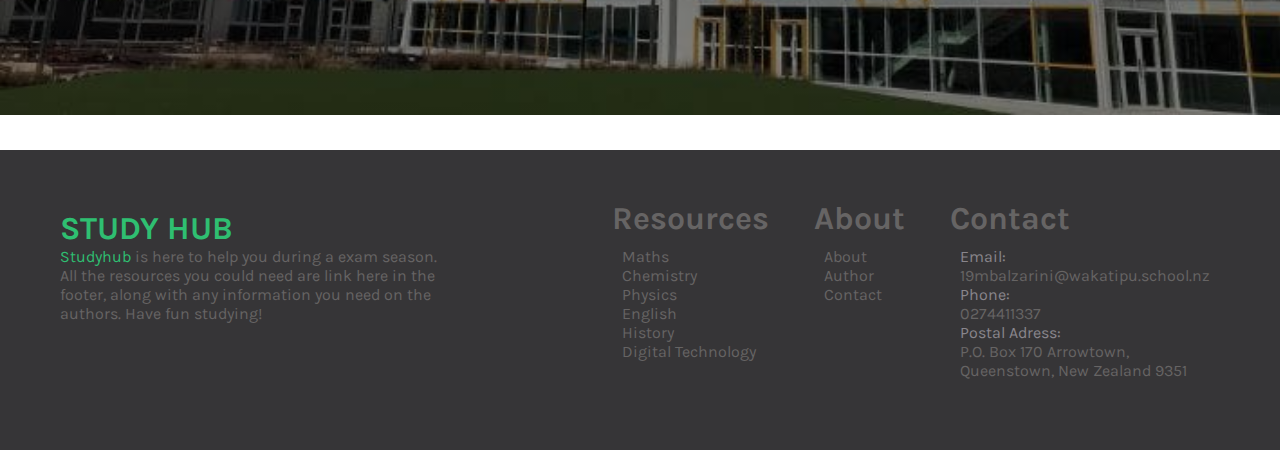
<file: contact.html>
<!DOCTYPE html>
<html lang="en">
<head>
    <meta charset="UTF-8">
    <meta http-equiv="X-UA-Compatible" content="IE=edge">
    <meta name="viewport" content="width=device-width, initial-scale=1.0">
    <link rel="stylesheet" href="style.css">
    <link rel="stylesheet" href="https://cdnjs.cloudflare.com/ajax/libs/font-awesome/5.13.0/css/all.min.css">
    <title>Contact</title>
</head>
<body>
    <header>
        <nav>
            <ul class="menu">
                <li class="logo"><a href="index.html">STUDY <span class="hub">HUB</span></a></li>
                <li class="item"><a href="index.html">Home</a></li>
                <li class="item has-submenu"><a tabindex="0"> Resources </a>
                    <ul class="submenu">
                        <li class="subitem"><a href="maths.html">Math</a></li>
                        <li class="subitem"><a href="chemistry.html">Chemistry</a> </li>
                        <li class="subitem"><a href="physics.html">Physics</a></li>
                        <li class="subitem"><a href="english.html">English</a> </li>
                        <li class="subitem"><a href="history.html">History</a> </li>
                        <li class="subitem"><a href="digital.html"> Digital</a></li>
                    </ul>
                </li>
                <li class="item has-submenu "><a tabindex="0"> About</a> 
                    <ul class="submenu">
                        <li class="subitem"><a href="about.html">About Author</a></li>
                        <li class="subitem"><a href="contact.html">Contact</a></li>
                    </ul>
                </li>
                <li class="toggle"><a href="#"><i class="fas fa-bars"></i></a></li>
            </ul>
        </nav>

        <div class="hero" id="contact">
            <h1>Contact Us</h1>
            <h2>Have an issue or comment on Studyhub? Let us know!</h2>
        </div>

        <script>
            const toggle = document.querySelector('.toggle');
            const menu = document.querySelector('.menu');

        function toggleMenu() {
            if (menu.classList.contains("active")) {
                menu.classList.remove("active");
                toggle.querySelector("a").innerHTML = "<i class='fas fa-bars'></i>";
            } else {
                menu.classList.add("active"); 
                toggle.querySelector("a").innerHTML = "<i class='fas fa-times'></i";
            }

        }

        toggle.addEventListener('click', toggleMenu, false);

            const items = document.querySelectorAll(".item");
            function toggleItem() {
            if (this.classList.contains("submenu-active")) {
                this.classList.remove("submenu-active");
            } else if (menu.querySelector(".submenu-active")) {
                menu.querySelector(".submenu-active").classList.remove("submenu-active");
            this.classList.add("submenu-active");
            } else {
                this.classList.add("submenu-active");
            }
            }

            for (let item of items) {
                if (item.querySelector(".submenu")) {
                item.addEventListener("click", toggleItem, false);
                item.addEventListener("keypress", toggleItem, false);
                }   
            }
        </script>
    </header>
    <div class="contact"> 
        <h2>Contact the developer at:</h2>
        <p><span id="phone">Phone:</span> +64 0274411337</p>
        <p><span id="email">Email:</span> 19mbalzarini@wakatipu.school.nz</p>
        <p><span id="post">Postal Adress:</span> P.O Box 170, Arrowtown, Otago, New Zealand, 9371</p>
        <iframe src="https://docs.google.com/forms/d/e/1FAIpQLSeYZt8FstVo6soiu4Cejh6BzcOiDFow50fRYtTNNghNRrckWw/viewform?embedded=true"></iframe>
    </div>
    <footer>
        <div class="footer">
            <div class="footer-text-section">
                <h1> <a href="index.html" class="hub">STUDY HUB</a></h1>
                <p><span class="studyhub">Studyhub</span> is here to help you during a exam season. All the resources you could need are link here in the footer, along with any information you need on the authors. Have fun studying!</p>
            </div>
            <div class="footer-lists">
                <div class="footer-list">
                    <h1>Resources</h1>
                    <ul>
                        <li><a href="maths.html">Maths</a></li>
                        <li><a href="chemistry.html">Chemistry</a></li>
                        <li><a href="physics.html">Physics</a></li>
                        <li><a href="english.html">English</a></li>
                        <li><a href="history.html">History</a></li>
                        <li><a href="digital.html">Digital Technology</a></li>
                    </ul>
                </div>

                <div class="footer-list">
                    <h1>About</h1>
                    <ul>
                        <li><a href="about.html">About Author</a></li>
                        <li><a href="contact.html">Contact</a></li>
                    </ul>
                </div>

                <div class="footer-list">
                    <h1>Contact</h1>
                    <ul>
                        <li><span class="footer-title">Email:</span></li>
                        <li>19mbalzarini@wakatipu.school.nz</li>
                        <li><span class="footer-title">Phone:</span></li>
                        <li>0274411337</li>
                        <li><span class="footer-title">Postal Adress:</span></li>
                        <li>P.O. Box 170 Arrowtown, Queenstown, New Zealand 9351</li>
                    </ul>
                </div>
            </div>
        </div>

    </footer>
</body>
</html>
</file>
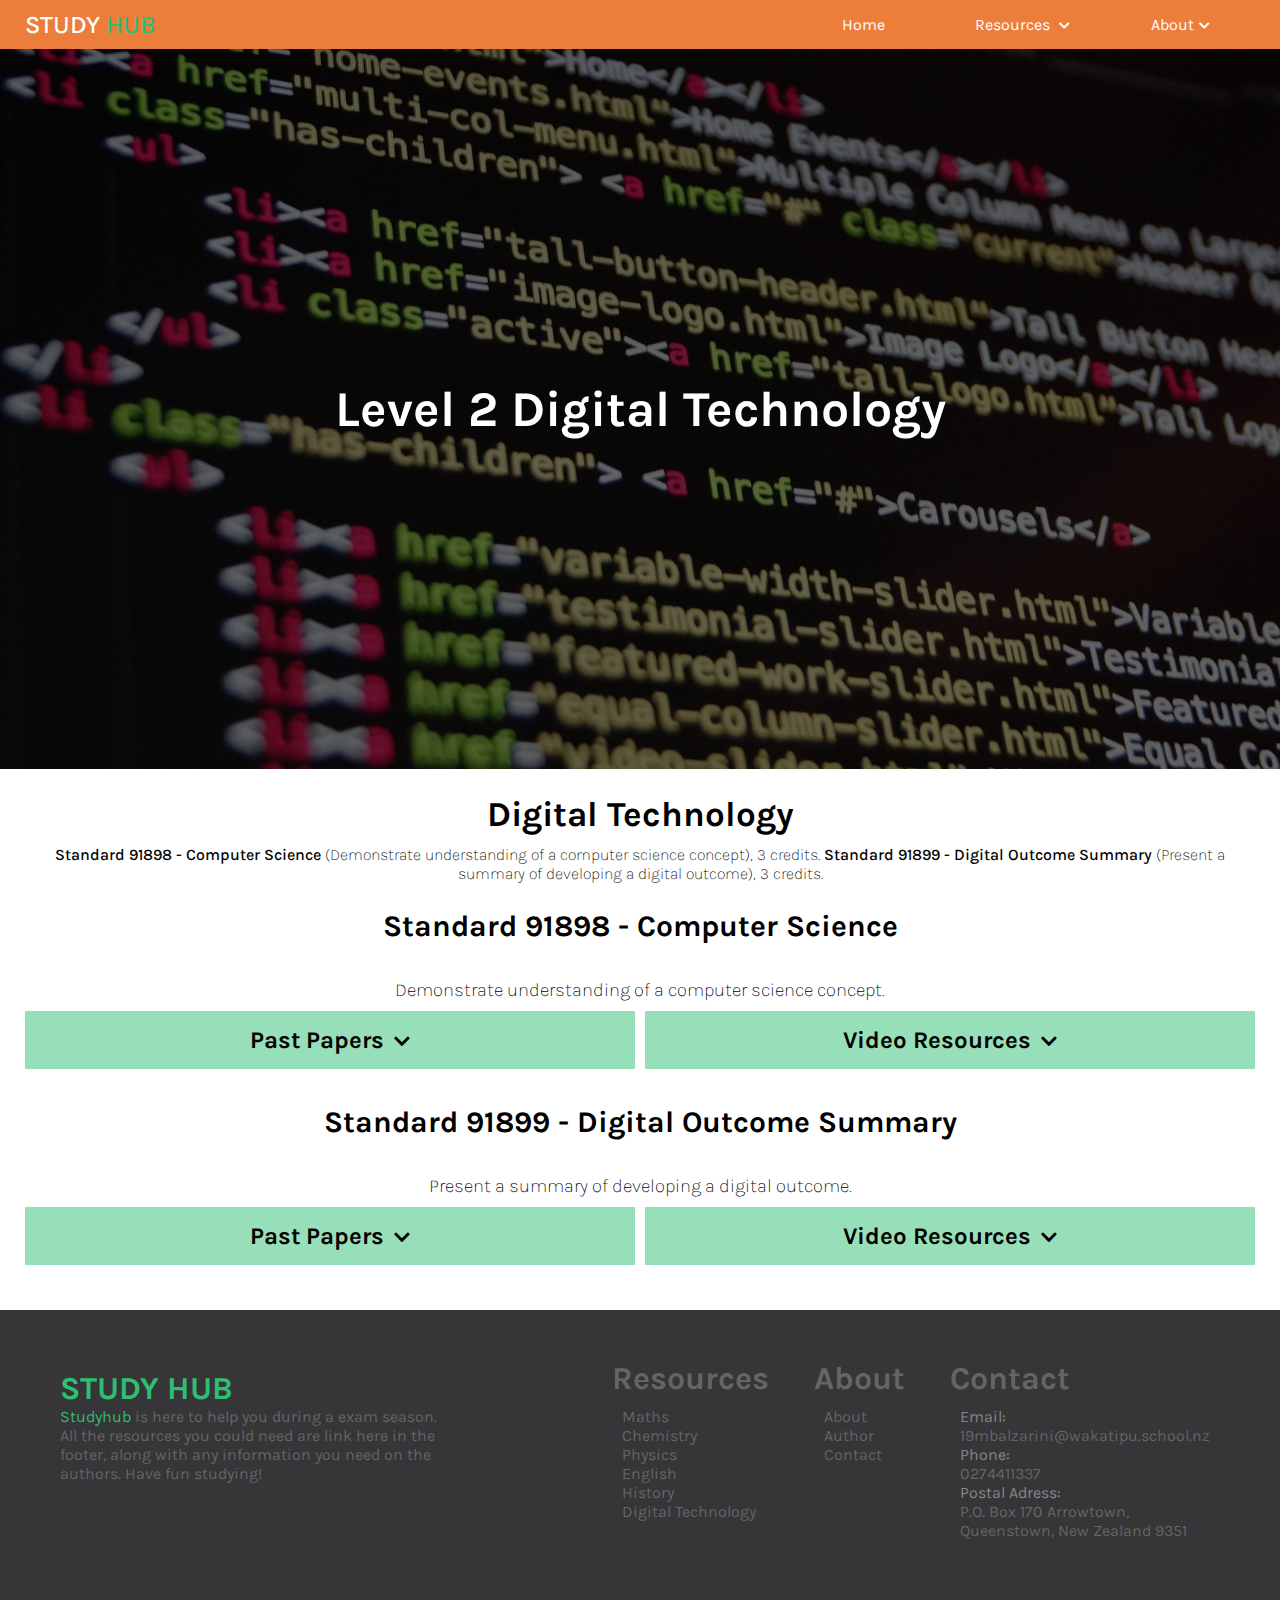
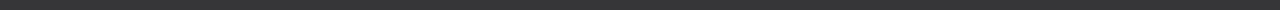
<file: digital.html>
<!DOCTYPE html>
<html lang="en">
<head>
    <meta charset="UTF-8">
    <meta http-equiv="X-UA-Compatible" content="IE=edge">
    <meta name="viewport" content="width=device-width, initial-scale=1.0">
    <link rel="stylesheet" href="style.css">
    <link rel="stylesheet" href="https://cdnjs.cloudflare.com/ajax/libs/font-awesome/5.13.0/css/all.min.css">
    <title>Digital Technology</title>
</head>
<body>
    <header>
        <nav>
            <ul class="menu">
                <li class="logo"><a href="index.html">STUDY <span class="hub">HUB</span></a></li>
                <li class="item"><a href="index.html">Home</a></li>
                <li class="item has-submenu"><a tabindex="0"> Resources </a>
                    <ul class="submenu">
                        <li class="subitem"><a href="maths.html">Math</a></li>
                        <li class="subitem"><a href="chemistry.html">Chemistry</a> </li>
                        <li class="subitem"><a href="physics.html">Physics</a></li>
                        <li class="subitem"><a href="english.html">English</a> </li>
                        <li class="subitem"><a href="history.html">History</a> </li>
                        <li class="subitem"><a href="digital.html"> Digital</a></li>
                    </ul>
                </li>
                <li class="item has-submenu "><a tabindex="0"> About</a> 
                    <ul class="submenu">
                        <li class="subitem"><a href="about.html">About Author</a></li>
                        <li class="subitem"><a href="contact.html">Contact</a></li>
                    </ul>
                </li>
                <li class="toggle"><a href="#"><i class="fas fa-bars"></i></a></li>
            </ul>
        </nav>
        <div class="hero" id="digital">
            <h1>Level 2 Digital Technology</h1>
        </div>
        <script>
            const toggle = document.querySelector('.toggle');
            const menu = document.querySelector('.menu');

            function toggleMenu() {
                if (menu.classList.contains("active")) {
                    menu.classList.remove("active");
                    toggle.querySelector("a").innerHTML = "<i class='fas fa-bars'></i>";
                } else {
                    menu.classList.add("active"); 
                    toggle.querySelector("a").innerHTML = "<i class='fas fa-times'></i";
                }
        
            }
            
            toggle.addEventListener('click', toggleMenu, false);
    
                const items = document.querySelectorAll(".item");
                function toggleItem() {
                if (this.classList.contains("submenu-active")) {
                    this.classList.remove("submenu-active");
                } else if (menu.querySelector(".submenu-active")) {
                    menu.querySelector(".submenu-active").classList.remove("submenu-active");
                this.classList.add("submenu-active");
                } else {
                    this.classList.add("submenu-active");
                }
                }
        
                for (let item of items) {
                    if (item.querySelector(".submenu")) {
                    item.addEventListener("click", toggleItem, false);
                    item.addEventListener("keypress", toggleItem, false);
                    }   
                }
        </script>
    </header>

    <div class="main">
        <h1>Digital Technology</h1>
        <p><span class="standard">Standard 91898 - Computer Science </span>(Demonstrate understanding of a computer science concept), 3 credits. <span class="standard">Standard 91899 - Digital Outcome Summary </span> (Present a summary of developing a digital outcome), 3 credits.</p>
    </div>

    <div class="resource-section">
        <h1>Standard 91898 - Computer Science</h1>
        <h3>Demonstrate understanding of a computer science concept.</h3>

        <div class="resource-item section-2">
            <details>
                <summary>Past Papers</summary>
                    <div class="past-papers">
                        <div>
                            <h3>Extamination Papers</h3>
                            <p><a href="https://www.nzqa.govt.nz/nqfdocs/ncea-resource/exams/2021/91898-exm-2021.pdf" target="_blank">2021 Past Paper</a></p>
                            <p><a href="https://www.nzqa.govt.nz/nqfdocs/ncea-resource/exams/2020/91898-exm-2020.pdf" target="_blank">2020 Past Paper</a></p>
                            <p><a href="https://www.nzqa.govt.nz/nqfdocs/ncea-resource/exams/2019/91898-exm-2019.pdf" target="_blank">2019 Past Paper</a></p>
                        </div>
                        <div>
                            <h3>Assesment Schedules</h3>
                            <p><a href="https://www.nzqa.govt.nz/nqfdocs/ncea-resource/schedules/2021/91898-ass-2021.pdf" target="_blank">2021 Assessment Schedules</a></p>
                            <p><a href="https://www.nzqa.govt.nz/nqfdocs/ncea-resource/schedules/2020/91898-ass-2020.pdf" target="_blank">2020 Assessment Schedules</a></p>
                            <p><a href="https://www.nzqa.govt.nz/nqfdocs/ncea-resource/schedules/2019/91898-ass-2019.pdf" target="_blank">2019 Assessment Schedules</a></p>
                        </div>
                    </div>
            </details>
        </div>

        <div class="resource-item section-3">
            <details> 
                <summary>Video Resources</summary>
                    <div class="video-resources"> 
                        <iframe class="video" src="https://www.youtube.com/embed/vpDIlzbdK9M" title="YouTube video player" allow="accelerometer; autoplay; clipboard-write; encrypted-media; gyroscope; picture-in-picture" allowfullscreen></iframe>
                        <p>This video was published by <a href="https://www.wallarm.com/what/the-concept-of-a-firewall" target="_blank"> Wallarm</a>, explaining in depth what a firewall is and how it works.</p>
                        <iframe class="video" src="https://www.youtube.com/embed/9jG1-gjHJkA" title="YouTube video player" allow="accelerometer; autoplay; clipboard-write; encrypted-media; gyroscope; picture-in-picture" allowfullscreen></iframe>
                        <p>This video was published by <a href="https://www.youtube.com/user/NCIXcom" target="_blank">NCIXcom</a>. This video explains in basic what future-proofing is.</p>
                    </div>
            </details>
        </div>
    </div>

    <div class="resource-section">
        <h1>Standard 91899 - Digital Outcome Summary</h1>
        <h3>Present a summary of developing a digital outcome.</h3>
        
        <div class="resource-item section-2">
            <details>
                <summary>Past Papers</summary>
                    <div class="past-papers">
                        <div class="list">
                            <h3>Examination Papers</h3>
                            <p><a href="https://www.nzqa.govt.nz/nqfdocs/ncea-resource/exams/2021/91899-exm-2021.pdf" target="_blank">2021 Past Paper</a></p>
                            <p><a href="https://www.nzqa.govt.nz/nqfdocs/ncea-resource/exams/2020/91899-exm-2020.pdf" target="_blank">2020 Past Paper</a></p>
                            <p><a href="https://www.nzqa.govt.nz/nqfdocs/ncea-resource/exams/2019/91899-exm-2019.pdf" target="_blank">2019 Past Paper</a></p>
                        </div>

                        <div class="list">
                            <h3>Assesment Schedules</h3>
                            <p><a href="https://www.nzqa.govt.nz/nqfdocs/ncea-resource/schedules/2021/91899-ass-2021.pdf" target="_blank">2021 Assessment Schedules</a></p>
                            <p><a href="https://www.nzqa.govt.nz/nqfdocs/ncea-resource/schedules/2020/91899-ass-2020.pdf" target="_blank">2020 Assessment Schedules</a></p>
                            <p><a href="https://www.nzqa.govt.nz/nqfdocs/ncea-resource/schedules/2019/91899-ass-2019.pdf" target="_blank">2019 Assessment Schedules</a></p>
                        </div>
                    </div>
            </details>
        </div>

        <div class="resource-item section-3">
            <details>
                <summary>Video Resources</summary>
                    <div class="past-papers">
                        <iframe class="video" src="https://www.youtube.com/embed/5kUBeje9lb0" title="YouTube video player" allow="accelerometer; autoplay; clipboard-write; encrypted-media; gyroscope; picture-in-picture" allowfullscreen></iframe>
                        <p>This video was published by <a href="https://www.youtube.com/channel/UCRt6hSwAcrdNEjR84Q4CGLQ" target="_blank"> Steve Wright</a>, explaining the relevant implications that are involved in webiste development.</p>
                        <iframe class="video" src="https://www.youtube.com/embed/21NrAPcQOjc" title="YouTube video player" allow="accelerometer; autoplay; clipboard-write; encrypted-media; gyroscope; picture-in-picture" allowfullscreen></iframe>
                        <p>This video was published by <a href="https://www.youtube.com/c/onemonth" target="_blank">One Month</a>. This quick videos explains briefly how the web development process works.</p>
                    </div>
            </details>
        </div>
    </div>
    
    <footer>
        <div class="footer">
            <div class="footer-text-section">
                <h1> <a href="index.html" class="hub">STUDY HUB</a></h1>
                <p><span class="studyhub">Studyhub</span> is here to help you during a exam season. All the resources you could need are link here in the footer, along with any information you need on the authors. Have fun studying!</p>
            </div>
            <div class="footer-lists">
                <div class="footer-list">
                    <h1>Resources</h1>
                    <ul>
                        <li><a href="maths.html">Maths</a></li>
                        <li><a href="chemistry.html">Chemistry</a></li>
                        <li><a href="physics.html">Physics</a></li>
                        <li><a href="english.html">English</a></li>
                        <li><a href="history.html">History</a></li>
                        <li><a href="digital.html">Digital Technology</a></li>
                    </ul>
                </div>

                <div class="footer-list">
                    <h1>About</h1>
                    <ul>
                        <li><a href="about.html">About Author</a></li>
                        <li><a href="contact.html">Contact</a></li>
                    </ul>
                </div>

                <div class="footer-list">
                    <h1>Contact</h1>
                    <ul>
                        <li><span class="footer-title">Email:</span></li>
                        <li>19mbalzarini@wakatipu.school.nz</li>
                        <li><span class="footer-title">Phone:</span></li>
                        <li>0274411337</li>
                        <li><span class="footer-title">Postal Adress:</span></li>
                        <li>P.O. Box 170 Arrowtown, Queenstown, New Zealand 9351</li>
                    </ul>
                </div>
            </div>
        </div>

    </footer>
</body>
</html>
</file>
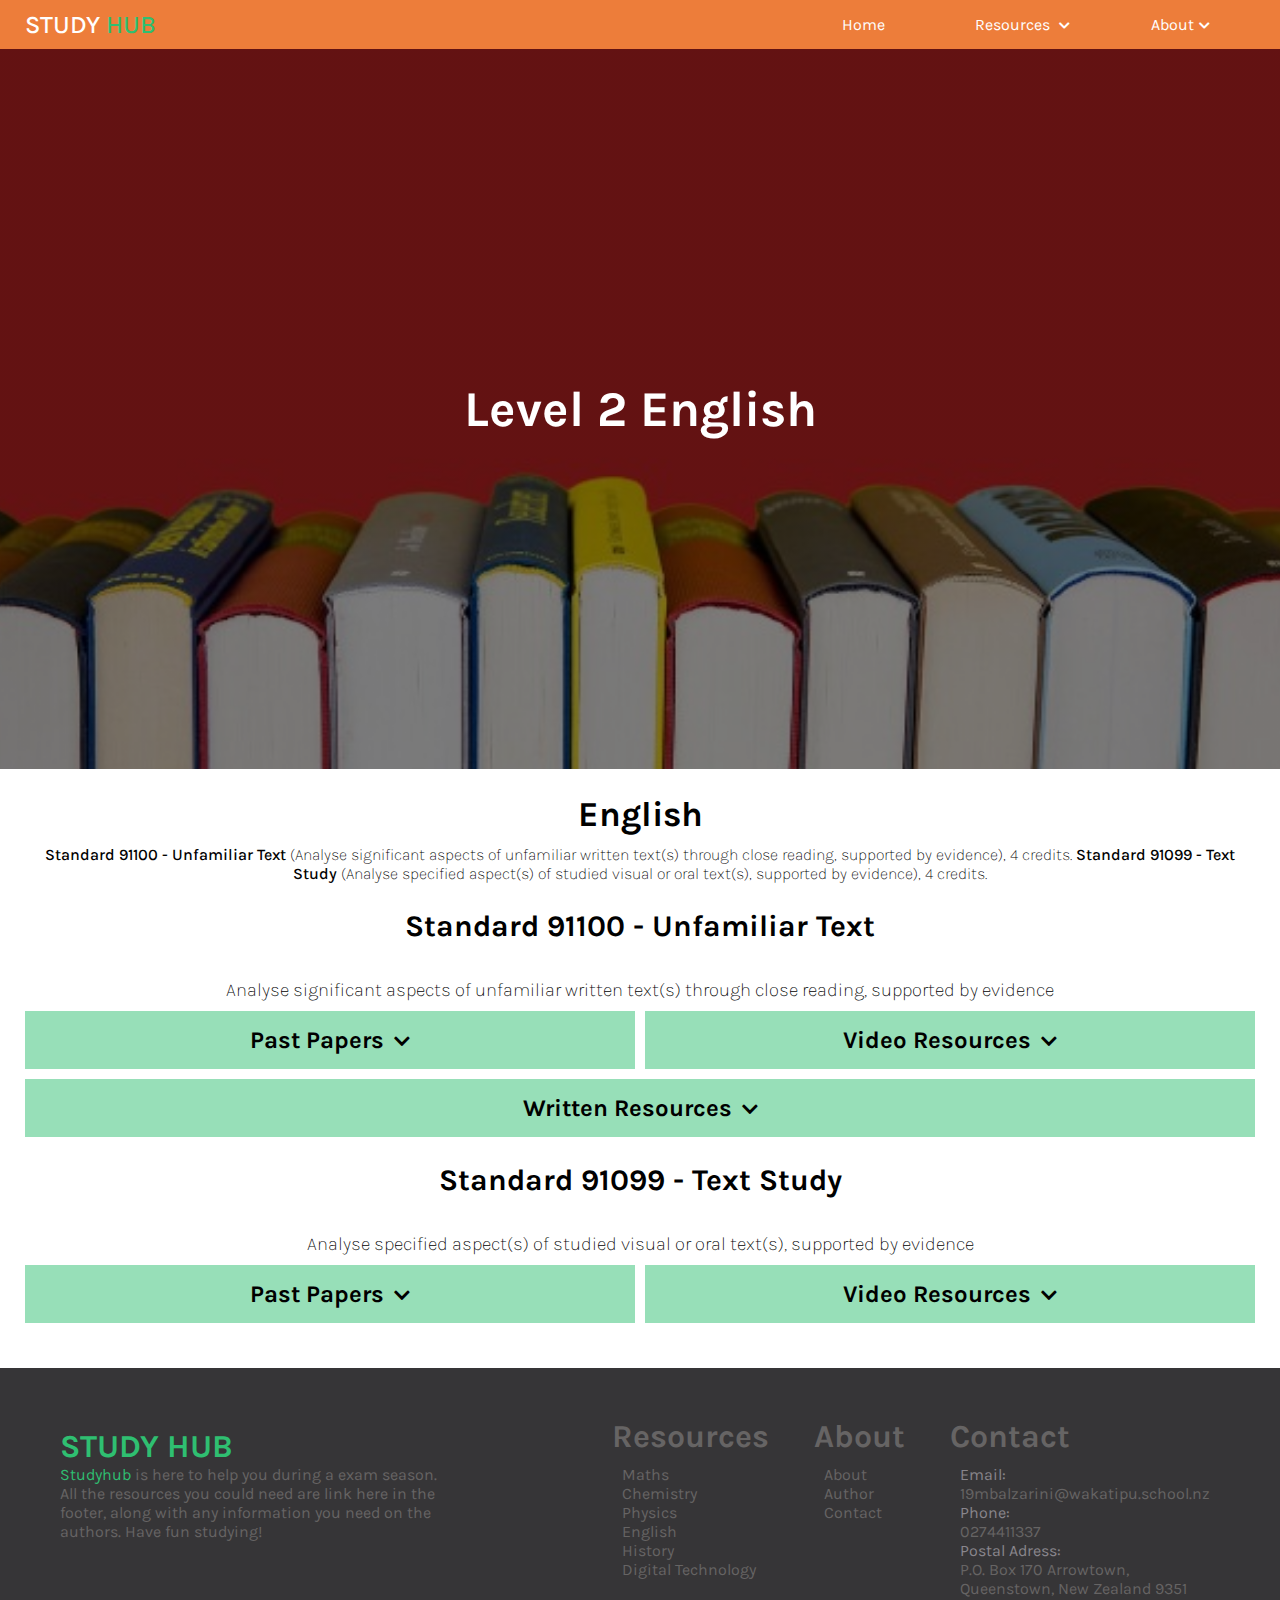
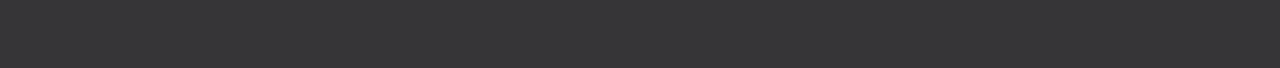
<file: english.html>
<!DOCTYPE html>
<html lang="en">
<head>
    <meta charset="UTF-8">
    <meta http-equiv="X-UA-Compatible" content="IE=edge">
    <meta name="viewport" content="width=device-width, initial-scale=1.0">
    <link rel="stylesheet" href="style.css">
    <link rel="stylesheet" href="https://cdnjs.cloudflare.com/ajax/libs/font-awesome/5.13.0/css/all.min.css">
    <title>English</title>
</head>
<body>
    <header>
            <nav>
                <ul class="menu">
                    <li class="logo"><a href="index.html">STUDY <span class="hub">HUB</span></a></li>
                    <li class="item"><a href="index.html">Home</a></li>
                    <li class="item has-submenu"><a tabindex="0"> Resources </a>
                        <ul class="submenu">
                            <li class="subitem"><a href="maths.html">Math</a></li>
                            <li class="subitem"><a href="chemistry.html">Chemistry</a> </li>
                            <li class="subitem"><a href="physics.html">Physics</a></li>
                            <li class="subitem"><a href="english.html">English</a> </li>
                            <li class="subitem"><a href="history.html">History</a> </li>
                            <li class="subitem"><a href="digital.html"> Digital</a></li>
                        </ul>
                    </li>
                    <li class="item has-submenu "><a tabindex="0"> About</a> 
                        <ul class="submenu">
                            <li class="subitem"><a href="about.html">About Author</a></li>
                            <li class="subitem"><a href="contact.html">Contact</a></li>
                        </ul>
                    </li>
                    <li class="toggle"><a href="#"><i class="fas fa-bars"></i></a></li>
                </ul>
            </nav>
            <div class="hero" id="english">
                <h1>Level 2 English</h1>
            </div>
            <script>
                const toggle = document.querySelector('.toggle');
                const menu = document.querySelector('.menu');
            
                function toggleMenu() {
                    if (menu.classList.contains("active")) {
                        menu.classList.remove("active");
                        toggle.querySelector("a").innerHTML = "<i class='fas fa-bars'></i>";
                    } else {
                        menu.classList.add("active"); 
                        toggle.querySelector("a").innerHTML = "<i class='fas fa-times'></i";
                    }
            
                }
            
                toggle.addEventListener('click', toggleMenu, false);
            
                    const items = document.querySelectorAll(".item");
                    function toggleItem() {
                    if (this.classList.contains("submenu-active")) {
                        this.classList.remove("submenu-active");
                    } else if (menu.querySelector(".submenu-active")) {
                        menu.querySelector(".submenu-active").classList.remove("submenu-active");
                    this.classList.add("submenu-active");
                    } else {
                        this.classList.add("submenu-active");
                    }
                    }
            
                    for (let item of items) {
                        if (item.querySelector(".submenu")) {
                        item.addEventListener("click", toggleItem, false);
                        item.addEventListener("keypress", toggleItem, false);
                        }   
                    }
                </script>
        </header>

    <div class="main">
        <h1>English</h1>
        <p><span class="standard">Standard 91100 - Unfamiliar Text </span>(Analyse significant aspects of unfamiliar written text(s) through close reading, supported by evidence), 4 credits. <span class="standard">Standard 91099 - Text Study</span> (Analyse specified aspect(s) of studied visual or oral text(s), supported by evidence), 4 credits.</p>
    </div>

    <div class="resource-section">
        <h1>Standard 91100 - Unfamiliar Text</h1>
        <h3>Analyse significant aspects of unfamiliar written text(s) through close reading, supported by evidence</h3>

        <div class="resource-item section-2">
            <details>
                <Summary>Past Papers</Summary>
                    <div class="past-papers">
                        <div>
                            <h3>Examination Paper</h3>
                            <p><a href="https://www.nzqa.govt.nz/nqfdocs/ncea-resource/exams/2021/91100-exm-2021.pdf" target="_blank">2021 Past Paper</a></p>
                            <p><a href="https://www.nzqa.govt.nz/nqfdocs/ncea-resource/exams/2020/91100-exm-2020.pdf" target="_blank">2020 Past Paper</a></p>
                            <p><a href="https://www.nzqa.govt.nz/nqfdocs/ncea-resource/exams/2019/91100-exm-2019.pdf" target="_blank">2019 Past Paper</a></p>
                            <p><a href="https://www.nzqa.govt.nz/nqfdocs/ncea-resource/exams/2018/91100-exm-2018.pdf" target="_blank">2018 Past Paper</a></p>
                            <p><a href="https://www.nzqa.govt.nz/nqfdocs/ncea-resource/exams/2017/91100-exm-2017.pdf" target="_blank">2017 Past Paper</a></p>
                            <p><a href="https://www.nzqa.govt.nz/nqfdocs/ncea-resource/exams/2016/91100-exm-2016.pdf" target="_blank">2016 Past Paper</a></p>
                            <p><a href="https://www.nzqa.govt.nz/nqfdocs/ncea-resource/exams/2015/91100-exm-2015.pdf" target="_blank">2015 Past Paper</a></p>
                        </div>

                        <div>
                            <h3>Assesment Schedules</h3>
                            <p><a href="https://www.nzqa.govt.nz/nqfdocs/ncea-resource/schedules/2021/91100-ass-2021.pdf" target="_blank">2021 Assessment Schedules</a></p>
                            <p><a href="https://www.nzqa.govt.nz/nqfdocs/ncea-resource/schedules/2020/91100-ass-2020.pdf" target="_blank">2020 Assessment Schedules</a></p>
                            <p><a href="https://www.nzqa.govt.nz/nqfdocs/ncea-resource/schedules/2019/91100-ass-2019.pdf" target="_blank">2019 Assessment Schedules</a></p>
                            <p><a href="https://www.nzqa.govt.nz/nqfdocs/ncea-resource/schedules/2018/91100-ass-2018.pdf" target="_blank">2018 Assessment Schedules</a></p>
                            <p><a href="https://www.nzqa.govt.nz/nqfdocs/ncea-resource/schedules/2017/91100-ass-2017.pdf" target="_blank">2017 Assessment Schedules</a></p>
                            <p><a href="https://www.nzqa.govt.nz/nqfdocs/ncea-resource/schedules/2016/91100-ass-2016.pdf" target="_blank">2016 Assessment Schedules</a></p>
                            <p><a href="https://www.nzqa.govt.nz/nqfdocs/ncea-resource/schedules/2015/91100-ass-2015.pdf" target="_blank">2015 Assessment Schedules</a></p>
                        </div>
                    </div>
            </details>
        </div>

        <div class="resource-item section-3">
            <details>
                <summary>Video Resources</summary>
                <div class="video-recources">
                    <iframe class="video" src="https://www.youtube.com/embed/6v9Y_9fIfB0" title="YouTube video player" allow="accelerometer; autoplay; clipboard-write; encrypted-media; gyroscope; picture-in-picture" allowfullscreen></iframe>
                    <p>This video was published by <a href="https://studytime.co.nz/" target="_blank"> StudyTime</a>, explaining what you need to know about this standard.</p>
                    <iframe class="video" src="https://www.youtube.com/embed/nNGzTbb_BIQ" title="YouTube video player" allow="accelerometer; autoplay; clipboard-write; encrypted-media; gyroscope; picture-in-picture" allowfullscreen></iframe>
                    <p>This video was published by <a href="https://www.youtube.com/channel/UCxP5wAtS8fFe5UeVB42DGOw" target="_blank"> Tessa Richards</a> and explains how to approach the Unfamiliar Text paper at Level 2.</p>
                    </div>
             </details>
        </div>

        <div class="resource-item section-1">
            <details>
            <summary>Written Resources</summary>
                <iframe class="slide" src="https://docs.google.com/presentation/d/e/2PACX-1vQwNigJr4T_ZwF-Zi4euBf6-7_q9iHInvXr22_K9E7vojr-0oFw7i1DmKddc5EVolR8G-gbhhu9-GNm/embed?start=false&loop=false&delayms=3000" allowfullscreen></iframe>
                <p>For the full google document, and better acsess to the images, <a href="https://docs.google.com/presentation/d/15qMl7_jgx_CFkCV1W2U9uAT9NsGfZW73in4_xs_kkDg/edit?usp=sharing" target="_blank">Click Here.</a></p>
            </details>
        </div>
    </div>

    <div class="resource-section">
        <h1>Standard 91099 - Text Study</h1>
        <h3>Analyse specified aspect(s) of studied visual or oral text(s), supported by evidence</h3>

        <div class="resource-item section-2">
            <details>
                <Summary>Past Papers</Summary>
                    <div class="past-papers">
                        <div>
                            <h3>Examination Paper</h3>
                            <p><a href="https://www.nzqa.govt.nz/nqfdocs/ncea-resource/exams/2021/91099-exm-2021.pdf" target="_blank">2021 Past Paper</a></p>
                            <p><a href="https://www.nzqa.govt.nz/nqfdocs/ncea-resource/exams/2020/91099-exm-2020.pdf" target="_blank">2020 Past Paper</a></p>
                            <p><a href="https://www.nzqa.govt.nz/nqfdocs/ncea-resource/exams/2019/91099-exm-2019.pdf" target="_blank">2019 Past Paper</a></p>
                            <p><a href="https://www.nzqa.govt.nz/nqfdocs/ncea-resource/exams/2018/91099-exm-2018.pdf" target="_blank">2018 Past Paper</a></p>
                            <p><a href="https://www.nzqa.govt.nz/nqfdocs/ncea-resource/exams/2017/91099-exm-2017.pdf" target="_blank">2017 Past Paper</a></p>
                            <p><a href="https://www.nzqa.govt.nz/nqfdocs/ncea-resource/exams/2016/91099-exm-2016.pdf" target="_blank">2016 Past Paper</a></p>
                            <p><a href="https://www.nzqa.govt.nz/nqfdocs/ncea-resource/exams/2015/91099-exm-2015.pdf" target="_blank">2015 Past Paper</a></p>
                        </div>

                        <div>
                            <h3>Assesment Schedules</h3>
                            <p><a href="https://www.nzqa.govt.nz/nqfdocs/ncea-resource/schedules/2021/91099-ass-2021.pdf" target="_blank">2021 Assessment Schedules</a></p>
                            <p><a href="https://www.nzqa.govt.nz/nqfdocs/ncea-resource/schedules/2020/91099-ass-2020.pdf" target="_blank">2020 Assessment Schedules</a></p>
                            <p><a href="https://www.nzqa.govt.nz/nqfdocs/ncea-resource/schedules/2019/91099-ass-2019.pdf" target="_blank">2019 Assessment Schedules</a></p>
                            <p><a href="https://www.nzqa.govt.nz/nqfdocs/ncea-resource/schedules/2018/91099-ass-2018.pdf" target="_blank">2018 Assessment Schedules</a></p>
                            <p><a href="https://www.nzqa.govt.nz/nqfdocs/ncea-resource/schedules/2017/91099-ass-2017.pdf" target="_blank">2017 Assessment Schedules</a></p>
                            <p><a href="https://www.nzqa.govt.nz/nqfdocs/ncea-resource/schedules/2016/91099-ass-2016.pdf" target="_blank">2016 Assessment Schedules</a></p>
                            <p><a href="https://www.nzqa.govt.nz/nqfdocs/ncea-resource/schedules/2015/91099-ass-2015.pdf" target="_blank">2015 Assessment Schedules</a></p>
                        </div>
                    </div>
            </details>
        </div>

        <div class="resource-item section-3">
            <details>
            <summary>Video Resources</summary>
                <div class="video-recources">
                    <iframe class="video" src="https://www.youtube.com/embed/x6uAJ9_Qs2E" title="YouTube video player" allow="accelerometer; autoplay; clipboard-write; encrypted-media; gyroscope; picture-in-picture" allowfullscreen></iframe>
                    <p>This video was published by <a href="https://studytime.co.nz/" target="_blank"> StudyTime</a>, explaining what you need to know about this standard.</p>
                    <iframe class="video" src="https://www.youtube.com/embed/0PjvOCnEl3U" title="YouTube video player" allow="accelerometer; autoplay; clipboard-write; encrypted-media; gyroscope; picture-in-picture" allowfullscreen></iframe>
                    <p>This video was published by <a href="https://www.youtube.com/c/LearnCoach" target="_blank"> LearnCoach</a> It explains how to properly understand the questions in the standard.</p>
                </div>
        </details>
        </div>
    </div>


    <footer>
        <div class="footer">
            <div class="footer-text-section">
                <h1> <a href="index.html" class="hub">STUDY HUB</a></h1>
                <p><span class="studyhub">Studyhub</span> is here to help you during a exam season. All the resources you could need are link here in the footer, along with any information you need on the authors. Have fun studying!</p>
            </div>
            <div class="footer-lists">
                <div class="footer-list">
                    <h1>Resources</h1>
                    <ul>
                        <li><a href="maths.html">Maths</a></li>
                        <li><a href="chemistry.html">Chemistry</a></li>
                        <li><a href="physics.html">Physics</a></li>
                        <li><a href="english.html">English</a></li>
                        <li><a href="history.html">History</a></li>
                        <li><a href="digital.html">Digital Technology</a></li>
                    </ul>
                </div>

                <div class="footer-list">
                    <h1>About</h1>
                    <ul>
                        <li><a href="about.html">About Author</a></li>
                        <li><a href="contact.html">Contact</a></li>
                    </ul>
                </div>

                <div class="footer-list">
                    <h1>Contact</h1>
                    <ul>
                        <li><span class="footer-title">Email:</span></li>
                        <li>19mbalzarini@wakatipu.school.nz</li>
                        <li><span class="footer-title">Phone:</span></li>
                        <li>0274411337</li>
                        <li><span class="footer-title">Postal Adress:</span></li>
                        <li>P.O. Box 170 Arrowtown, Queenstown, New Zealand 9351</li>
                    </ul>
                </div>
            </div>
        </div>

    </footer>
</body>
</html>
</file>
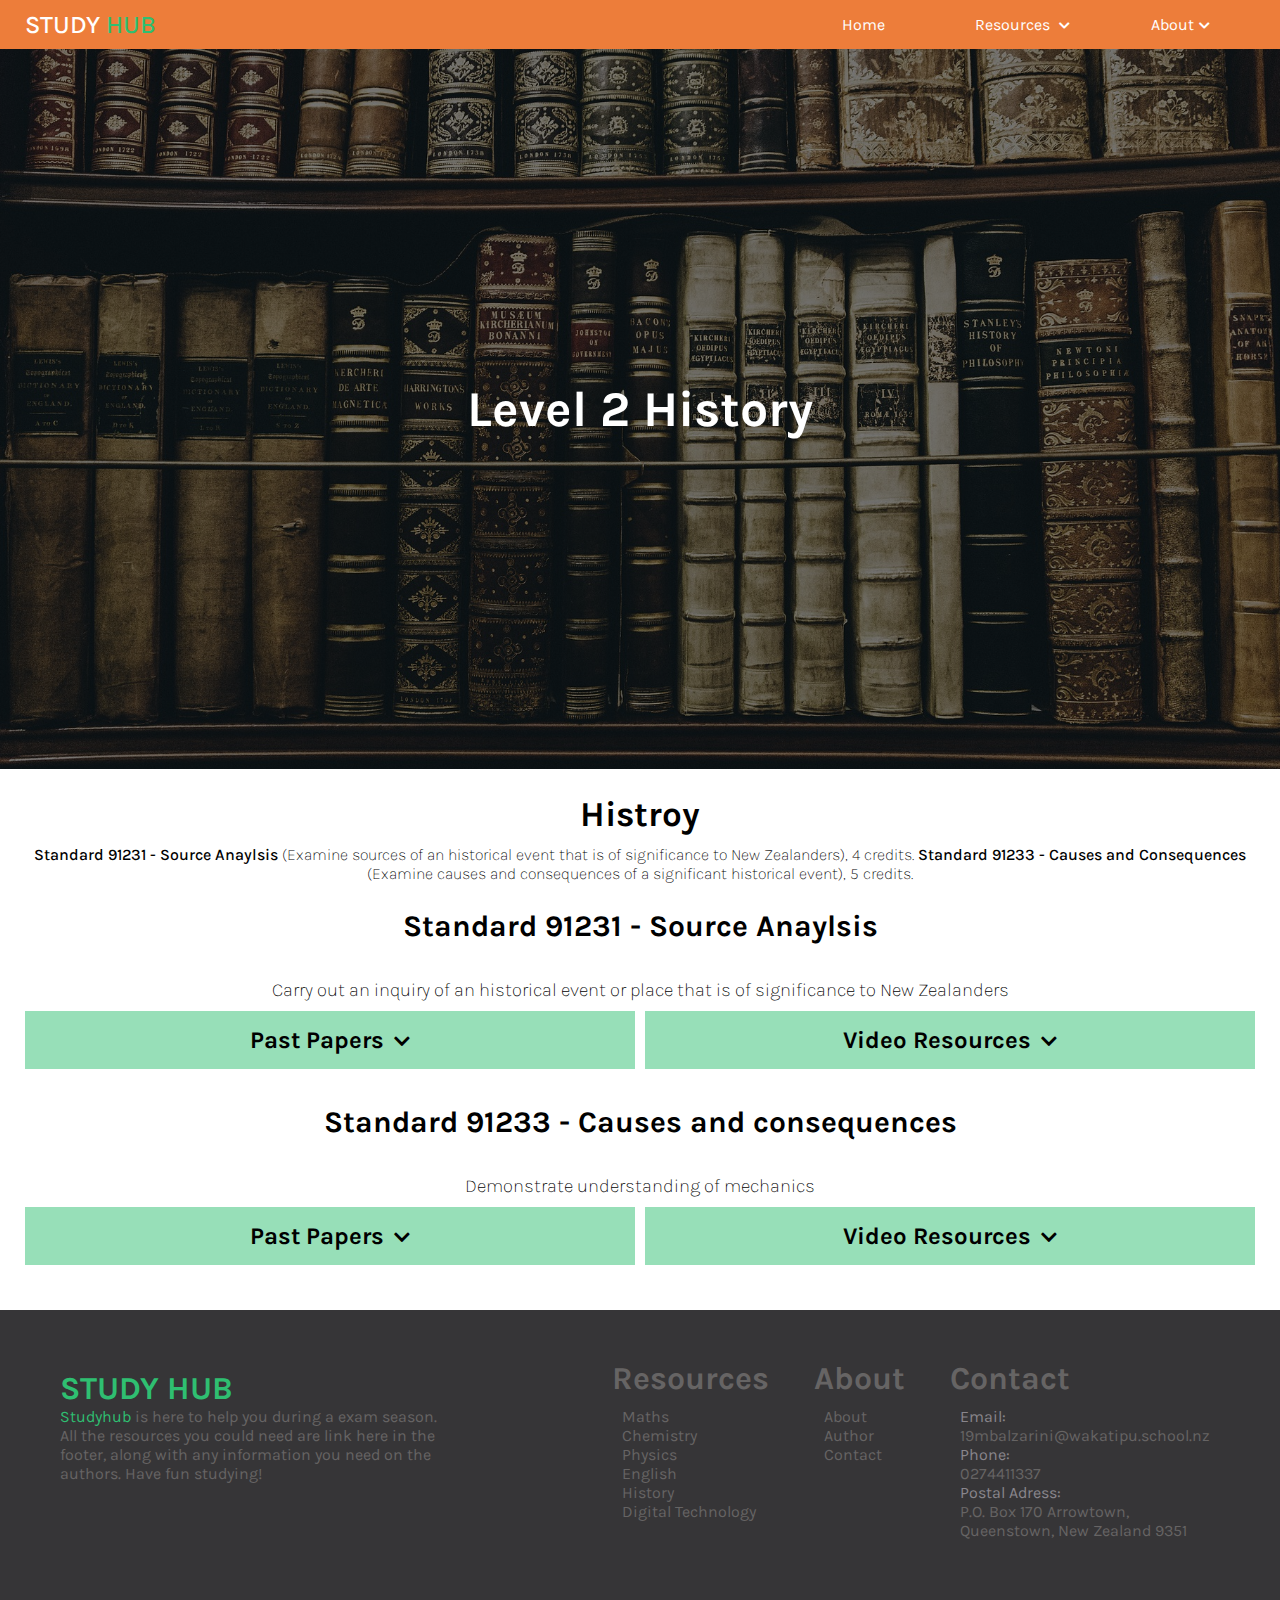
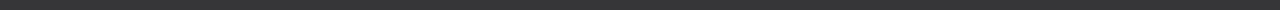
<file: history.html>
<!DOCTYPE html>
<html lang="en">
<head>
    <meta charset="UTF-8">
    <meta http-equiv="X-UA-Compatible" content="IE=edge">
    <meta name="viewport" content="width=device-width, initial-scale=1.0">
    <link rel="stylesheet" href="style.css">
    <link rel="stylesheet" href="https://cdnjs.cloudflare.com/ajax/libs/font-awesome/5.13.0/css/all.min.css">
    <title>History</title>
</head>
<body>
    <header>
        <nav>
            <ul class="menu">
                <li class="logo"><a href="index.html">STUDY <span class="hub">HUB</span></a></li>
                <li class="item"><a href="index.html">Home</a></li>
                <li class="item has-submenu"><a tabindex="0"> Resources </a>
                    <ul class="submenu">
                        <li class="subitem"><a href="maths.html">Math</a></li>
                        <li class="subitem"><a href="chemistry.html">Chemistry</a> </li>
                        <li class="subitem"><a href="physics.html">Physics</a></li>
                        <li class="subitem"><a href="english.html">English</a> </li>
                        <li class="subitem"><a href="history.html">History</a> </li>
                        <li class="subitem"><a href="digital.html"> Digital</a></li>
                    </ul>
                </li>
                <li class="item has-submenu "><a tabindex="0"> About</a> 
                    <ul class="submenu">
                        <li class="subitem"><a href="about.html">About Author</a></li>
                        <li class="subitem"><a href="contact.html">Contact</a></li>
                    </ul>
                </li>
                <li class="toggle"><a href="#"><i class="fas fa-bars"></i></a></li>
            </ul>
        </nav>
        <div class="hero" id="history">
            <h1>Level 2 History</h1>
        </div>
        <script>
            const toggle = document.querySelector('.toggle');
            const menu = document.querySelector('.menu');
        
            function toggleMenu() {
                if (menu.classList.contains("active")) {
                    menu.classList.remove("active");
                    toggle.querySelector("a").innerHTML = "<i class='fas fa-bars'></i>";
                } else {
                    menu.classList.add("active"); 
                    toggle.querySelector("a").innerHTML = "<i class='fas fa-times'></i";
                }
        
            }
        
            toggle.addEventListener('click', toggleMenu, false);
        
                const items = document.querySelectorAll(".item");
                function toggleItem() {
                if (this.classList.contains("submenu-active")) {
                    this.classList.remove("submenu-active");
                } else if (menu.querySelector(".submenu-active")) {
                    menu.querySelector(".submenu-active").classList.remove("submenu-active");
                this.classList.add("submenu-active");
                } else {
                    this.classList.add("submenu-active");
                }
                }
        
                for (let item of items) {
                    if (item.querySelector(".submenu")) {
                    item.addEventListener("click", toggleItem, false);
                    item.addEventListener("keypress", toggleItem, false);
                    }   
                }
            </script>
    </header>

    <div class="main">
        <h1>Histroy</h1>
        <p><span class="standard">Standard 91231 - Source Anaylsis </span> (Examine sources of an historical event that is of significance to New Zealanders), 4 credits. <span class="standard">Standard 91233 - Causes and Consequences </span> (Examine causes and consequences of a significant historical event), 5 credits.</p>
    </div>
    
    <div class="resource-section">
        <h1>Standard 91231 - Source Anaylsis</h1>
        <h3>Carry out an inquiry of an historical event or place that is of significance to New Zealanders</h3>

        <div class="resource-item section-2">
            <details>
                <summary>Past Papers</summary>
                    <div class="past-papers">
                        <div>
                            <h3>Extamination Papers</h3>
                            <p><a href="https://www.nzqa.govt.nz/nqfdocs/ncea-resource/exams/2021/91231-exm-2021.pdf" target="_blank">2021 Past Paper</a></p>
                            <p><a href="https://www.nzqa.govt.nz/nqfdocs/ncea-resource/exams/2020/91231-exm-2020.pdf" target="_blank">2020 Past Paper</a></p>
                            <p><a href="https://www.nzqa.govt.nz/nqfdocs/ncea-resource/exams/2019/91231-exm-2019.pdf" target="_blank">2019 Past Paper</a></p>
                            <p><a href="https://www.nzqa.govt.nz/nqfdocs/ncea-resource/exams/2018/91231-exm-2018.pdf" target="_blank">2018 Past Paper</a></p>
                            <p><a href="https://www.nzqa.govt.nz/nqfdocs/ncea-resource/exams/2017/91231-exm-2017.pdf" target="_blank">2017 Past Paper</a></p>
                            <p><a href="https://www.nzqa.govt.nz/nqfdocs/ncea-resource/exams/2016/91231-exm-2016.pdf" target="_blank">2016 Past Paper</a></p>
                            <p><a href="https://www.nzqa.govt.nz/nqfdocs/ncea-resource/exams/2015/91231-exm-2015.pdf" target="_blank">2015 Past Paper</a></p>
                        </div>
                        
                        <div>
                            <h3>Assesment Schedules</h3>
                            <p><a href="https://www.nzqa.govt.nz/nqfdocs/ncea-resource/schedules/2021/91231-ass-2021.pdf" target="_blank">2021 Assessment Schedules</a></p>
                            <p><a href="https://www.nzqa.govt.nz/nqfdocs/ncea-resource/schedules/2020/91231-ass-2020.pdf" target="_blank">2020 Assessment Schedules</a></p>
                            <p><a href="https://www.nzqa.govt.nz/nqfdocs/ncea-resource/schedules/2019/91231-ass-2019.pdf" target="_blank">2019 Assessment Schedules</a></p>
                            <p><a href="https://www.nzqa.govt.nz/nqfdocs/ncea-resource/schedules/2018/91231-ass-2018.pdf" target="_blank">2018 Assessment Schedules</a></p>
                            <p><a href="https://www.nzqa.govt.nz/nqfdocs/ncea-resource/schedules/2017/91231-ass-2017.pdf" target="_blank">2017 Assessment Schedules</a></p>
                            <p><a href="https://www.nzqa.govt.nz/nqfdocs/ncea-resource/schedules/2016/91231-ass-2016.pdf" target="_blank">2016 Assessment Schedules</a></p>
                            <p><a href="https://www.nzqa.govt.nz/nqfdocs/ncea-resource/schedules/2015/91231-ass-2015.pdf" target="_blank">2015 Assessment Schedules</a></p>
                        </div>
                    </div>
            </details>
        </div>

        <div class="resource-item section-3">
            <details> 
                <summary>Video Resources</summary>
                    <div class="video-recources"> 
                        <iframe class="video" src="https://www.youtube.com/embed/b5iuZak7Jhs" title="YouTube video player" allow="accelerometer; autoplay; clipboard-write; encrypted-media; gyroscope; picture-in-picture" allowfullscreen></iframe>
                        <p>This video was published by <a href="https://studytime.co.nz/" target="_blank"> StudyTime</a>, explaining what you need to know about this standard.</p>
                        <iframe class="video" src="https://www.youtube.com/embed/TlJwiRz-t0A" title="YouTube video player" allow="accelerometer; autoplay; clipboard-write; encrypted-media; gyroscope; picture-in-picture" allowfullscreen></iframe>
                        <p>This video was published by <a href="https://www.historyskills.com/" target="_blank">History Skills</a> It explains how to anaylsis sources in-depth.</p>
                    </div>
            </details>
        </div>
    </div>

    <div class="resource-section">
        <h1>Standard 91233 - Causes and consequences</h1>
        <h3>Demonstrate understanding of mechanics</h3>

        <div class="resource-item section-2">
            <details>
                <Summary>Past Papers</Summary>
                    <div class="past-papers">
                        <div>
                            <h3>Examination Paper</h3>
                            <p><a href="https://www.nzqa.govt.nz/nqfdocs/ncea-resource/exams/2021/91233-exm-2021.pdf" target="_blank">2021 Past Paper</a></p>
                            <p><a href="https://www.nzqa.govt.nz/nqfdocs/ncea-resource/exams/2020/91233-exm-2020.pdf" target="_blank">2020 Past Paper</a></p>
                            <p><a href="https://www.nzqa.govt.nz/nqfdocs/ncea-resource/exams/2019/91233-exm-2019.pdf" target="_blank">2019 Past Paper</a></p>
                            <p><a href="https://www.nzqa.govt.nz/nqfdocs/ncea-resource/exams/2018/91233-exm-2018.pdf" target="_blank">2018 Past Paper</a></p>
                            <p><a href="https://www.nzqa.govt.nz/nqfdocs/ncea-resource/exams/2017/91233-exm-2017.pdf" target="_blank">2017 Past Paper</a></p>
                            <p><a href="https://www.nzqa.govt.nz/nqfdocs/ncea-resource/exams/2016/91233-exm-2016.pdf" target="_blank">2016 Past Paper</a></p>
                            <p><a href="https://www.nzqa.govt.nz/nqfdocs/ncea-resource/exams/2015/91233-exm-2015.pdf" target="_blank">2015 Past Paper</a></p>
                        </div>

                        <div>
                            <h3>Assesment Schedules</h3>
                            <p><a href="https://www.nzqa.govt.nz/nqfdocs/ncea-resource/schedules/2021/91233-ass-2021.pdf" target="_blank">2021 Assessment Schedules</a></p>
                            <p><a href="https://www.nzqa.govt.nz/nqfdocs/ncea-resource/schedules/2020/91233-ass-2020.pdf" target="_blank">2020 Assessment Schedules</a></p>
                            <p><a href="https://www.nzqa.govt.nz/nqfdocs/ncea-resource/schedules/2019/91233-ass-2019.pdf" target="_blank">2019 Assessment Schedules</a></p>
                            <p><a href="https://www.nzqa.govt.nz/nqfdocs/ncea-resource/schedules/2018/91233-ass-2018.pdf" target="_blank">2018 Assessment Schedules</a></p>
                            <p><a href="https://www.nzqa.govt.nz/nqfdocs/ncea-resource/schedules/2017/91233-ass-2017.pdf" target="_blank">2017 Assessment Schedules</a></p>
                            <p><a href="https://www.nzqa.govt.nz/nqfdocs/ncea-resource/schedules/2016/91233-ass-2016.pdf" target="_blank">2016 Assessment Schedules</a></p>
                            <p><a href="https://www.nzqa.govt.nz/nqfdocs/ncea-resource/schedules/2015/91233-ass-2015.pdf" target="_blank">2015 Assessment Schedules</a></p>
                        </div>
                    </div>
            </details>
        </div>

        <div class="resource-item section-3">
            <details>
                <summary>Video Resources</summary>
                <div class="video-recources">
                    <iframe class="video" src="https://www.youtube.com/embed/8UxDURrstSs" title="YouTube video player" allow="accelerometer; autoplay; clipboard-write; encrypted-media; gyroscope; picture-in-picture" allowfullscreen></iframe>
                    <p>This video was published by <a href="https://www.youtube.com/c/LearnCoach" target="_blank"> LearnCoach</a>,explaining how to structure for anwsers.</p>
                    <iframe class="video" src="https://www.youtube.com/embed/YTp5KnOBZpQ" title="YouTube video player" allow="accelerometer; autoplay; clipboard-write; encrypted-media; gyroscope; picture-in-picture" allowfullscreen></iframe>
                    <p>This video was published by <a href="https://www.youtube.com/c/MrWhibleyPhysics" target="_blank">LearnCoach</a>, showing how to resreach your topic for this standard.</p>
                </div>
            </details>
        </div>
    </div>

    <footer>
        <div class="footer">
            <div class="footer-text-section">
                <h1> <a href="index.html" class="hub">STUDY HUB</a></h1>
                <p><span class="studyhub">Studyhub</span> is here to help you during a exam season. All the resources you could need are link here in the footer, along with any information you need on the authors. Have fun studying!</p>
            </div>
            <div class="footer-lists">
                <div class="footer-list">
                    <h1>Resources</h1>
                    <ul>
                        <li><a href="maths.html">Maths</a></li>
                        <li><a href="chemistry.html">Chemistry</a></li>
                        <li><a href="physics.html">Physics</a></li>
                        <li><a href="english.html">English</a></li>
                        <li><a href="history.html">History</a></li>
                        <li><a href="digital.html">Digital Technology</a></li>
                    </ul>
                </div>

                <div class="footer-list">
                    <h1>About</h1>
                    <ul>
                        <li><a href="about.html">About Author</a></li>
                        <li><a href="contact.html">Contact</a></li>
                    </ul>
                </div>

                <div class="footer-list">
                    <h1>Contact</h1>
                    <ul>
                        <li><span class="footer-title">Email:</span></li>
                        <li>19mbalzarini@wakatipu.school.nz</li>
                        <li><span class="footer-title">Phone:</span></li>
                        <li>0274411337</li>
                        <li><span class="footer-title">Postal Adress:</span></li>
                        <li>P.O. Box 170 Arrowtown, Queenstown, New Zealand 9351</li>
                    </ul>
                </div>
            </div>
        </div>

    </footer>
</body>
</html>
</file>
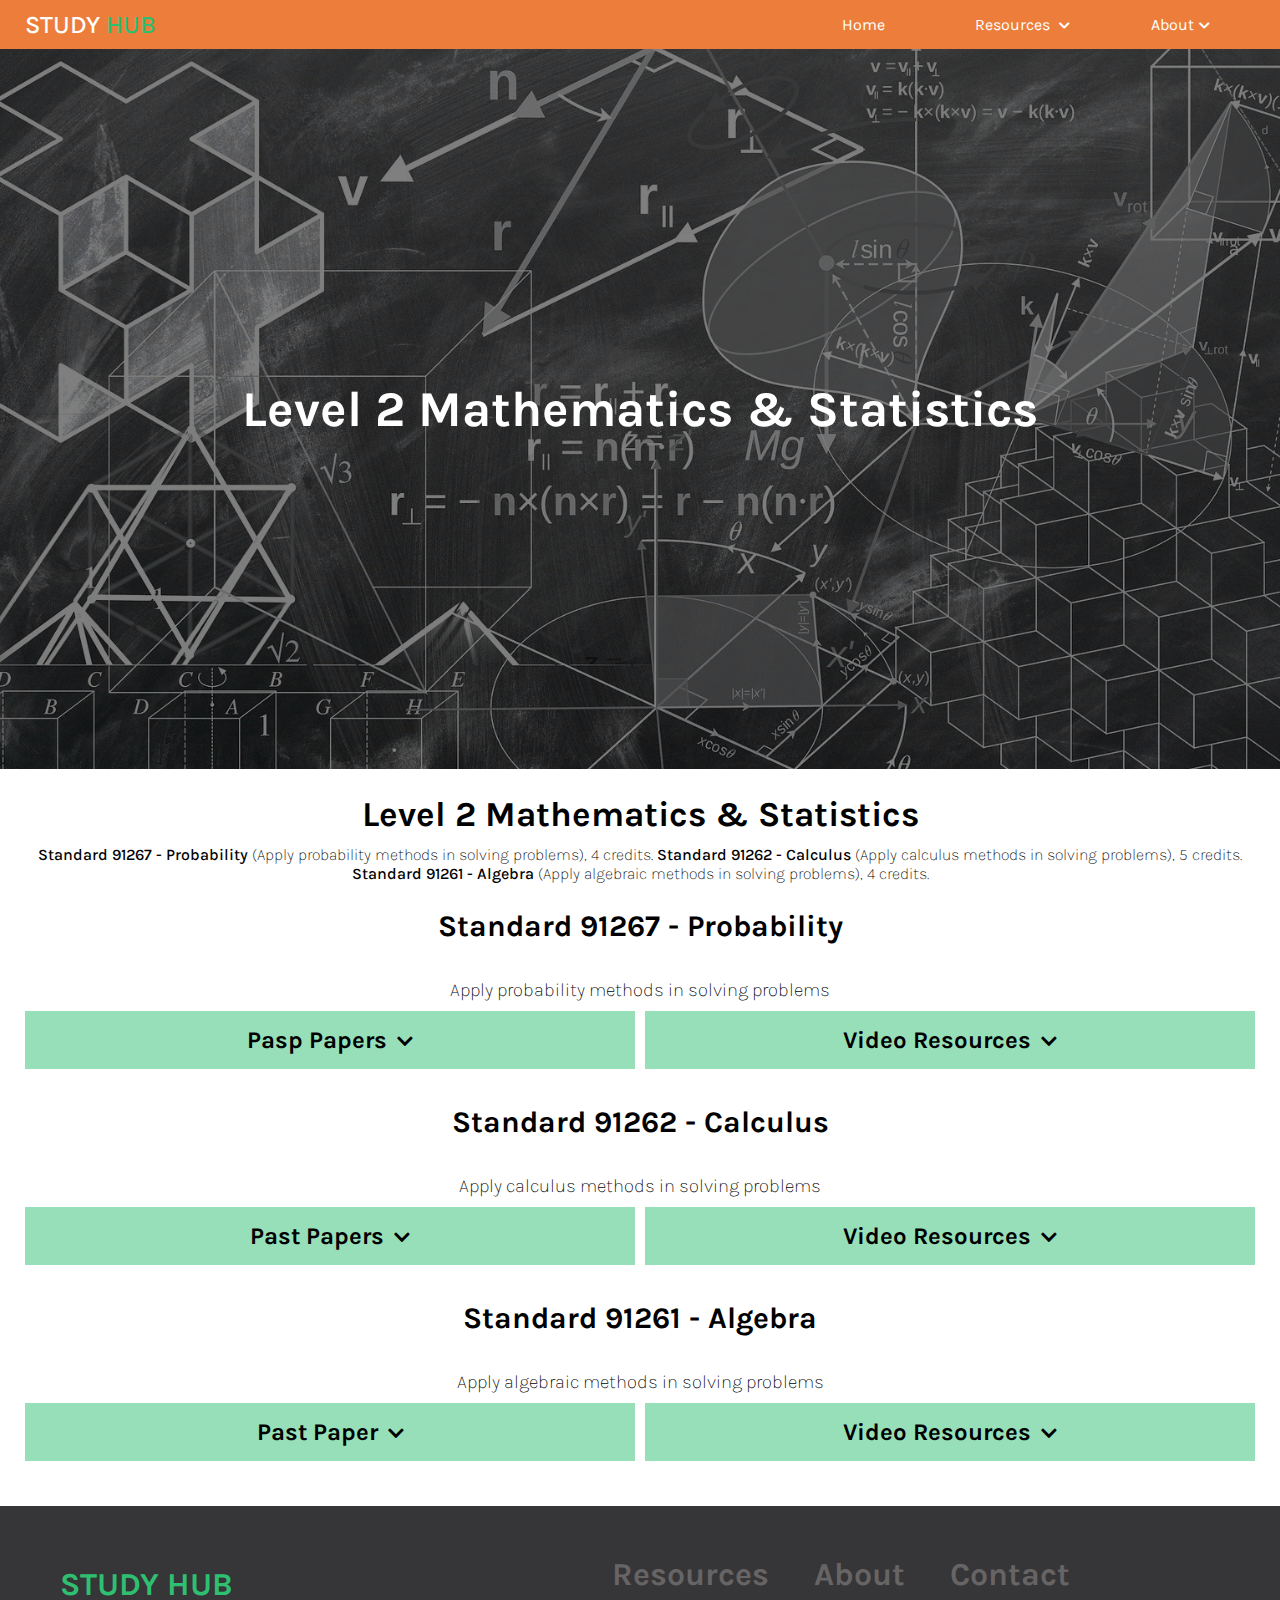
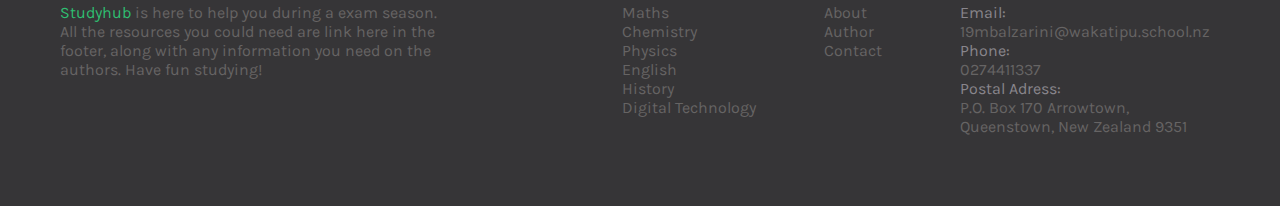
<file: maths.html>
<!DOCTYPE html>
<html lang="en">
<head>
    <meta charset="UTF-8">
    <meta http-equiv="X-UA-Compatible" content="IE=edge">
    <meta name="viewport" content="width=device-width, initial-scale=1.0">
    <link rel="stylesheet" href="style.css">
    <link rel="stylesheet" href="https://cdnjs.cloudflare.com/ajax/libs/font-awesome/5.13.0/css/all.min.css">
    <title>Mathematics & Statistics</title>
</head>
<body>
    <header>
        <nav>
            <ul class="menu">
                <li class="logo"><a href="index.html">STUDY <span class="hub">HUB</span></a></li>
                <li class="item"><a href="index.html">Home</a></li>
                <li class="item has-submenu"><a tabindex="0"> Resources </a>
                    <ul class="submenu">
                        <li class="subitem"><a href="maths.html">Math</a></li>
                        <li class="subitem"><a href="chemistry.html">Chemistry</a> </li>
                        <li class="subitem"><a href="physics.html">Physics</a></li>
                        <li class="subitem"><a href="english.html">English</a> </li>
                        <li class="subitem"><a href="history.html">History</a> </li>
                        <li class="subitem"><a href="digital.html"> Digital</a></li>
                    </ul>
                </li>
                <li class="item has-submenu "><a tabindex="0"> About</a> 
                    <ul class="submenu">
                        <li class="subitem"><a href="about.html">About Author</a></li>
                        <li class="subitem"><a href="contact.html">Contact</a></li>
                    </ul>
                </li>
                <li class="toggle"><a href="#"><i class="fas fa-bars"></i></a></li>
            </ul>
        </nav>
        <div class="hero" id="maths">
            <h1>Level 2 Mathematics & Statistics</h1>
        </div>
        <script>
            const toggle = document.querySelector('.toggle');
            const menu = document.querySelector('.menu');

            function toggleMenu() {
                if (menu.classList.contains("active")) {
                    menu.classList.remove("active");
                    toggle.querySelector("a").innerHTML = "<i class='fas fa-bars'></i>";
                } else {
                    menu.classList.add("active"); 
                    toggle.querySelector("a").innerHTML = "<i class='fas fa-times'></i";
                }

            }

            toggle.addEventListener('click', toggleMenu, false);

                const items = document.querySelectorAll(".item");
                function toggleItem() {
                if (this.classList.contains("submenu-active")) {
                    this.classList.remove("submenu-active");
                } else if (menu.querySelector(".submenu-active")) {
                    menu.querySelector(".submenu-active").classList.remove("submenu-active");
                this.classList.add("submenu-active");
                } else {
                    this.classList.add("submenu-active");
                }
                }

                for (let item of items) {
                    if (item.querySelector(".submenu")) {
                    item.addEventListener("click", toggleItem, false);
                    item.addEventListener("keypress", toggleItem, false);
                    }   
                }
        </script>
    </header>

    <div class="main">
        <h1> Level 2 Mathematics & Statistics</h1>
        <p><span class="standard">Standard 91267 - Probability </span>(Apply probability methods in solving problems), 4 credits. <span class="standard">Standard 91262 - Calculus </span> (Apply calculus methods in solving problems), 5 credits. <span class="standard">Standard 91261 - Algebra </span> (Apply algebraic methods in solving problems), 4 credits.</p>
    </div>

    <div class="resource-section">
        <h1>Standard 91267 - Probability</h1>
        <h3>Apply probability methods in solving problems</h3>

        <div class="resource-item section-2">
            <details>
                <summary>Pasp Papers</summary>
                    <div class="past-papers">
                        <div>
                            <h3>Examination Papers</h3>
                            <p><a href="https://www.nzqa.govt.nz/nqfdocs/ncea-resource/exams/2021/91267-exm-2021.pdf" target="_blank">2021 Past Paper</a></p>
                            <p><a href="https://www.nzqa.govt.nz/nqfdocs/ncea-resource/exams/2020/91267-exm-2020.pdf" target="_blank">2020 Past Paper</a></p>
                            <p><a href="https://www.nzqa.govt.nz/nqfdocs/ncea-resource/exams/2019/91267-exm-2019.pdf" target="_blank">2019 Past Paper</a></p>
                            <p><a href="https://www.nzqa.govt.nz/nqfdocs/ncea-resource/exams/2018/91267-exm-2018.pdf" target="_blank">2018 Past Paper</a></p>
                            <p><a href="https://www.nzqa.govt.nz/nqfdocs/ncea-resource/exams/2017/91267-exm-2017.pdf" target="_blank">2017 Past Paper</a></p>
                            <p><a href="https://www.nzqa.govt.nz/nqfdocs/ncea-resource/exams/2016/91267-exm-2016.pdf" target="_blank">2016 Past Paper</a></p>
                            <p><a href="https://www.nzqa.govt.nz/nqfdocs/ncea-resource/exams/2015/91267-exm-2015.pdf" target="_blank">2015 Past Paper</a></p>
                        </div>

                        <div>
                            <h3>Assesment Schedules</h3>
                            <p><a href="https://www.nzqa.govt.nz/nqfdocs/ncea-resource/schedules/2021/91267-ass-2021.pdf" target="_blank">2021 Assessment Schedules</a></p>
                            <p><a href="https://www.nzqa.govt.nz/nqfdocs/ncea-resource/schedules/2020/91267-ass-2020.pdf" target="_blank">2020 Assessment Schedules</a></p>
                            <p><a href="https://www.nzqa.govt.nz/nqfdocs/ncea-resource/schedules/2019/91267-ass-2019.pdf" target="_blank">2019 Assessment Schedules</a></p>
                            <p><a href="https://www.nzqa.govt.nz/nqfdocs/ncea-resource/schedules/2018/91267-ass-2018.pdf" target="_blank">2018 Assessment Schedules</a></p>
                            <p><a href="https://www.nzqa.govt.nz/nqfdocs/ncea-resource/schedules/2017/91267-ass-2017.pdf" target="_blank">2017 Assessment Schedules</a></p>
                            <p><a href="https://www.nzqa.govt.nz/nqfdocs/ncea-resource/schedules/2016/91267-ass-2016.pdf" target="_blank">2016 Assessment Schedules</a></p>
                            <p><a href="https://www.nzqa.govt.nz/nqfdocs/ncea-resource/schedules/2015/91267-ass-2015.pdf" target="_blank">2015 Assessment Schedules</a></p>
                        </div>
                    </div>
            </details>
        </div>

        <div class="resource-item section-3">
            <details>
                <summary>Video Resources</summary>
                    <div class="video-recources">
                        <iframe class="video" src="https://www.youtube.com/embed/e6LDIjBhgM8" title="YouTube video player" allow="accelerometer; autoplay; clipboard-write; encrypted-media; gyroscope; picture-in-picture" allowfullscreen></iframe>
                        <p>This video was published by <a href="https://studytime.co.nz/" target="_blank"> StudyTime</a>, explaining what you need to know about this standard.</p>
                        <iframe class="video" src="https://www.youtube.com/embed/KLoDKqUlvhY" title="YouTube video player" allow="accelerometer; autoplay; clipboard-write; encrypted-media; gyroscope; picture-in-picture" allowfullscreen></iframe>
                        <p>This video was published by <a href="https://www.youtube.com/channel/UChNYEXyyV0INMBkN2XcyqDQ" target="_blank">Mr Ong Maths Lessons</a> and helps students understand the nesscary skills to past this external. </p>
                    </div>
            </details>
        </div>

    </div>

    <div class="resource-section">
        <h1> Standard 91262 - Calculus</h1>
        <h3>Apply calculus methods in solving problems</h3>

        <div class="resource-item section-2">
            <details>
                <summary>Past Papers</summary>
                    <div class="past-papers">
                        <div>
                            <h3>Examination Papers</h3>
                            <p><a href="https://www.nzqa.govt.nz/nqfdocs/ncea-resource/exams/2021/91262-exm-2021.pdf" target="_blank">2021 Past Paper</a></p>
                            <p><a href="https://www.nzqa.govt.nz/nqfdocs/ncea-resource/exams/2020/91262-exm-2020.pdf" target="_blank">2020 Past Paper</a></p>
                            <p><a href="https://www.nzqa.govt.nz/nqfdocs/ncea-resource/exams/2019/91262-exm-2019.pdf" target="_blank">2019 Past Paper</a></p>
                            <p><a href="https://www.nzqa.govt.nz/nqfdocs/ncea-resource/exams/2018/91262-exm-2018.pdf" target="_blank">2018 Past Paper</a></p>
                            <p><a href="https://www.nzqa.govt.nz/nqfdocs/ncea-resource/exams/2017/91262-exm-2017.pdf" target="_blank">2017 Past Paper</a></p>
                            <p><a href="https://www.nzqa.govt.nz/nqfdocs/ncea-resource/exams/2016/91262-exm-2016.pdf" target="_blank">2016 Past Paper</a></p>
                            <p><a href="https://www.nzqa.govt.nz/nqfdocs/ncea-resource/exams/2015/91262-exm-2015.pdf" target="_blank">2015 Past Paper</a></p>
                        </div>

                        <div>
                            <h3>Assesment Schedules</h3>
                            <p><a href="https://www.nzqa.govt.nz/nqfdocs/ncea-resource/schedules/2021/91262-ass-2021.pdf" target="_blank">2021 Assessment Schedules</a></p>
                            <p><a href="https://www.nzqa.govt.nz/nqfdocs/ncea-resource/schedules/2020/91262-ass-2020.pdf" target="_blank">2020 Assessment Schedules</a></p>
                            <p><a href="https://www.nzqa.govt.nz/nqfdocs/ncea-resource/schedules/2019/91262-ass-2019.pdf" target="_blank">2019 Assessment Schedules</a></p>
                            <p><a href="https://www.nzqa.govt.nz/nqfdocs/ncea-resource/schedules/2018/91262-ass-2018.pdf" target="_blank">2018 Assessment Schedules</a></p>
                            <p><a href="https://www.nzqa.govt.nz/nqfdocs/ncea-resource/schedules/2017/91262-ass-2017.pdf" target="_blank">2017 Assessment Schedules</a></p>
                            <p><a href="https://www.nzqa.govt.nz/nqfdocs/ncea-resource/schedules/2016/91262-ass-2016.pdf" target="_blank">2016 Assessment Schedules</a></p>
                            <p><a href="https://www.nzqa.govt.nz/nqfdocs/ncea-resource/schedules/2015/91262-ass-2015.pdf" target="_blank">2015 Assessment Schedules</a></p>
                        </div>
                    </div>
            </details>
        </div>

        <div class="resource-item section-3">
            <details>
                    <summary>Video Resources</summary>
                    <div class="video-recources">
                        <iframe class="video" src="https://www.youtube.com/embed/hLObavMtCuQ" title="YouTube video player" allow="accelerometer; autoplay; clipboard-write; encrypted-media; gyroscope; picture-in-picture" allowfullscreen></iframe>
                        <p>This video was published by <a href="https://studytime.co.nz/" target="_blank"> StudyTime</a>, explaining what you need to know about this standard.</p>
                        <iframe class="video" src="https://www.youtube.com/embed/fRTYmNMRu58" title="YouTube video player" allow="accelerometer; autoplay; clipboard-write; encrypted-media; gyroscope; picture-in-picture" allowfullscreen></iframe>
                        <p>This video was published by <a href="https://www.youtube.com/c/infinityplusone" target="_blank">Infinity Stone Plus One</a> and is a walk-through of the 2019 examination paper which is extremely useful. </p>
                    </div>
            </details>
        </div>
    </div>

    <div class="resource-section">
        <h1>Standard 91261 - Algebra</h1>
        <h3>Apply algebraic methods in solving problems</h3>

        <div class="resource-item section-2">
            <details>
                <summary>Past Paper</summary>
                    <div class="past-papers">
                        <div>
                            <h3>Examination Papers</h3>
                            <p><a href="https://www.nzqa.govt.nz/nqfdocs/ncea-resource/exams/2021/91261-exm-2021.pdf" target="_blank">2021 Past Paper</a></p>
                            <p><a href="https://www.nzqa.govt.nz/nqfdocs/ncea-resource/exams/2020/91261-exm-2020.pdf" target="_blank">2020 Past Paper</a></p>
                            <p><a href="https://www.nzqa.govt.nz/nqfdocs/ncea-resource/exams/2019/91261-exm-2019.pdf" target="_blank">2019 Past Paper</a></p>
                            <p><a href="https://www.nzqa.govt.nz/nqfdocs/ncea-resource/exams/2018/91261-exm-2018.pdf" target="_blank">2018 Past Paper</a></p>
                            <p><a href="https://www.nzqa.govt.nz/nqfdocs/ncea-resource/exams/2017/91261-exm-2017.pdf" target="_blank">2017 Past Paper</a></p>
                            <p><a href="https://www.nzqa.govt.nz/nqfdocs/ncea-resource/exams/2016/91261-exm-2016.pdf" target="_blank">2016 Past Paper</a></p>
                            <p><a href="https://www.nzqa.govt.nz/nqfdocs/ncea-resource/exams/2015/91261-exm-2015.pdf" target="_blank">2015 Past Paper</a></p>
                        </div>
                        <div>
                        <h3>Assesment Schedules</h3>
                            <p><a href="https://www.nzqa.govt.nz/nqfdocs/ncea-resource/schedules/2021/91261-ass-2021.pdf" target="_blank">2021 Assessment Schedules</a></p>
                            <p><a href="https://www.nzqa.govt.nz/nqfdocs/ncea-resource/schedules/2020/91261-ass-2020.pdf" target="_blank">2020 Assessment Schedules</a></p>
                            <p><a href="https://www.nzqa.govt.nz/nqfdocs/ncea-resource/schedules/2019/91261-ass-2019.pdf" target="_blank">2019 Assessment Schedules</a></p>
                            <p><a href="https://www.nzqa.govt.nz/nqfdocs/ncea-resource/schedules/2018/91261-ass-2018.pdf" target="_blank">2018 Assessment Schedules</a></p>
                            <p><a href="https://www.nzqa.govt.nz/nqfdocs/ncea-resource/schedules/2017/91261-ass-2017.pdf" target="_blank">2017 Assessment Schedules</a></p>
                            <p><a href="https://www.nzqa.govt.nz/nqfdocs/ncea-resource/schedules/2016/91261-ass-2016.pdf" target="_blank">2016 Assessment Schedules</a></p>
                            <p><a href="https://www.nzqa.govt.nz/nqfdocs/ncea-resource/schedules/2015/91261-ass-2015.pdf" target="_blank">2015 Assessment Schedules</a></p>
                        </div>
                    </div>
            </details>
        </div>

        <div class="resource-item section-3">
            <details>
                <summary>Video Resources</summary>
                <div class="video-recources">
                    <iframe class="video" src="https://www.youtube.com/embed/6CowGXrDazA" title="YouTube video player" allow="accelerometer; autoplay; clipboard-write; encrypted-media; gyroscope; picture-in-picture" allowfullscreen></iframe>
                    <p>This video was published by <a href="https://www.youtube.com/c/infinityplusone" target="_blank">Infinity Stone Plus One</a>. It is an in-depth video turtorial explaining all the skills needed for this external. </p>
                    <iframe class="video" src="https://www.youtube.com/embed/MgTQMYrfTPM" title="YouTube video player" allow="accelerometer; autoplay; clipboard-write; encrypted-media; gyroscope; picture-in-picture" allowfullscreen></iframe>
                    <p>This video was published by <a href="https://www.youtube.com/c/infinityplusone" target="_blank">Infinity Stone Plus One</a>. Its a walk-through of a past algebra exam. </p>
                </div>
            </details>
        </div>
    </div>

    
    <footer>
        <div class="footer">
            <div class="footer-text-section">
                <h1> <a href="index.html" class="hub">STUDY HUB</a></h1>
                <p><span class="studyhub">Studyhub</span> is here to help you during a exam season. All the resources you could need are link here in the footer, along with any information you need on the authors. Have fun studying!</p>
            </div>
            <div class="footer-lists">
                <div class="footer-list">
                    <h1>Resources</h1>
                    <ul>
                        <li><a href="maths.html">Maths</a></li>
                        <li><a href="chemistry.html">Chemistry</a></li>
                        <li><a href="physics.html">Physics</a></li>
                        <li><a href="english.html">English</a></li>
                        <li><a href="history.html">History</a></li>
                        <li><a href="digital.html">Digital Technology</a></li>
                    </ul>
                </div>

                <div class="footer-list">
                    <h1>About</h1>
                    <ul>
                        <li><a href="about.html">About Author</a></li>
                        <li><a href="contact.html">Contact</a></li>
                    </ul>
                </div>

                <div class="footer-list">
                    <h1>Contact</h1>
                    <ul>
                        <li><span class="footer-title">Email:</span></li>
                        <li>19mbalzarini@wakatipu.school.nz</li>
                        <li><span class="footer-title">Phone:</span></li>
                        <li>0274411337</li>
                        <li><span class="footer-title">Postal Adress:</span></li>
                        <li>P.O. Box 170 Arrowtown, Queenstown, New Zealand 9351</li>
                    </ul>
                </div>
            </div>
        </div>

    </footer>
</body>
</html>
</file>
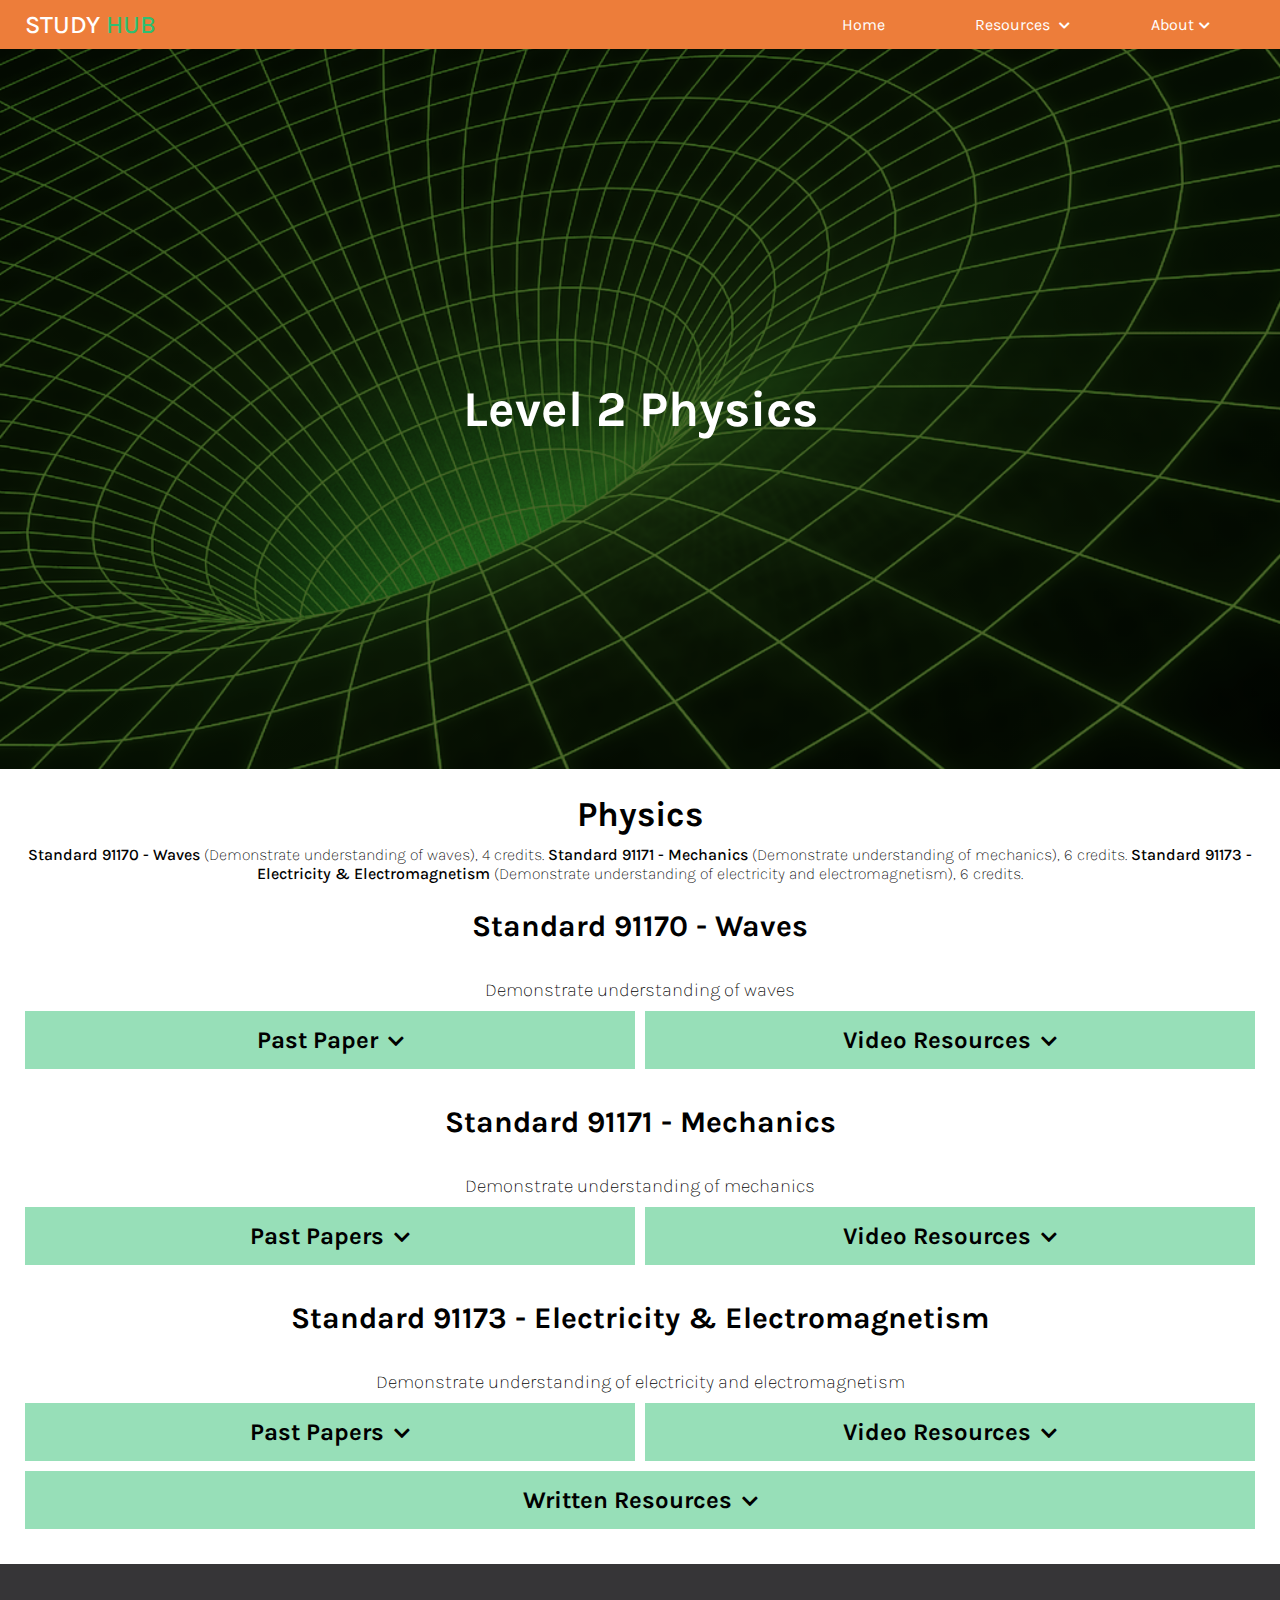
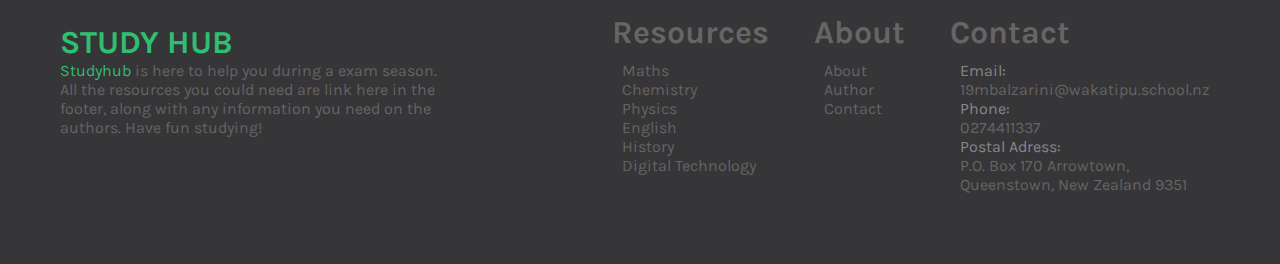
<file: physics.html>
<!DOCTYPE html>
<html lang="en">
<head>
    <meta charset="UTF-8">
    <meta http-equiv="X-UA-Compatible" content="IE=edge">
    <meta name="viewport" content="width=device-width, initial-scale=1.0">
    <link rel="stylesheet" href="style.css">
    <link rel="stylesheet" href="https://cdnjs.cloudflare.com/ajax/libs/font-awesome/5.13.0/css/all.min.css">
    <title>Physics</title>
</head>
<body>
    
    <header>
        <nav>
            <ul class="menu">
                <li class="logo"><a href="index.html">STUDY <span class="hub">HUB</span></a></li>
                <li class="item"><a href="index.html">Home</a></li>
                <li class="item has-submenu"><a tabindex="0"> Resources </a>
                    <ul class="submenu">
                        <li class="subitem"><a href="maths.html">Math</a></li>
                        <li class="subitem"><a href="chemistry.html">Chemistry</a> </li>
                        <li class="subitem"><a href="physics.html">Physics</a></li>
                        <li class="subitem"><a href="english.html">English</a> </li>
                        <li class="subitem"><a href="history.html">History</a> </li>
                        <li class="subitem"><a href="digital.html"> Digital</a></li>
                    </ul>
                </li>
                <li class="item has-submenu "><a tabindex="0"> About</a> 
                    <ul class="submenu">
                        <li class="subitem"><a href="about.html">About Author</a></li>
                        <li class="subitem"><a href="contact.html">Contact</a></li>
                    </ul>
                </li>
                <li class="toggle"><a href="#"><i class="fas fa-bars"></i></a></li>
            </ul>
        </nav>
        <div class="hero" id="physics">
            <h1>Level 2 Physics</h1>
        </div>
        <script>
            const toggle = document.querySelector('.toggle');
            const menu = document.querySelector('.menu');

            function toggleMenu() {
                if (menu.classList.contains("active")) {
                    menu.classList.remove("active");
                    toggle.querySelector("a").innerHTML = "<i class='fas fa-bars'></i>";
                } else {
                    menu.classList.add("active"); 
                    toggle.querySelector("a").innerHTML = "<i class='fas fa-times'></i";
                }

            }

            toggle.addEventListener('click', toggleMenu, false);

                const items = document.querySelectorAll(".item");
                function toggleItem() {
                if (this.classList.contains("submenu-active")) {
                    this.classList.remove("submenu-active");
                } else if (menu.querySelector(".submenu-active")) {
                    menu.querySelector(".submenu-active").classList.remove("submenu-active");
                this.classList.add("submenu-active");
                } else {
                    this.classList.add("submenu-active");
                }
                }

                for (let item of items) {
                    if (item.querySelector(".submenu")) {
                    item.addEventListener("click", toggleItem, false);
                    item.addEventListener("keypress", toggleItem, false);
                    }   
                }
        </script>
    </header>

    <div class="main">
        <h1>Physics</h1>
        <p><span class="standard">Standard 91170 - Waves </span>(Demonstrate understanding of waves), 4 credits. <span class="standard">Standard 91171 - Mechanics</span> (Demonstrate understanding of mechanics), 6 credits. <span class="standard">Standard 91173 - Electricity & Electromagnetism </span>(Demonstrate understanding of electricity and electromagnetism), 6 credits.</p>
    </div>
    
    <div class="resource-section">
        <h1>Standard 91170 - Waves</h1>
        <h3>Demonstrate understanding of waves</h3>

        <div class="resource-item section-2">
            <details>
                <summary>Past Paper</summary>
                    <div class="past-papers">
                        <div>
                            <h3>Examination Paper</h3>
                            <p><a href="https://www.nzqa.govt.nz/nqfdocs/ncea-resource/exams/2021/91170-exm-2021.pdf" target="_blank">2021 Past Paper</a></p>
                            <p><a href="https://www.nzqa.govt.nz/nqfdocs/ncea-resource/exams/2020/91170-exm-2020.pdf" target="_blank">2020 Past Paper</a></p>
                            <p><a href="https://www.nzqa.govt.nz/nqfdocs/ncea-resource/exams/2019/91170-exm-2019.pdf" target="_blank">2019 Past Paper</a></p>
                            <p><a href="https://www.nzqa.govt.nz/nqfdocs/ncea-resource/exams/2018/91170-exm-2018.pdf" target="_blank">2018 Past Paper</a></p>
                            <p><a href="https://www.nzqa.govt.nz/nqfdocs/ncea-resource/exams/2017/91170-exm-2017.pdf" target="_blank">2017 Past Paper</a></p>
                            <p><a href="https://www.nzqa.govt.nz/nqfdocs/ncea-resource/exams/2016/91170-exm-2016.pdf" target="_blank">2016 Past Paper</a></p>
                            <p><a href="https://www.nzqa.govt.nz/nqfdocs/ncea-resource/exams/2015/91170-exm-2015.pdf" target="_blank">2015 Past Paper</a></p>
                        </div>

                        <div>
                            <h3>Assesment Schedules</h3>
                            <p><a href="https://www.nzqa.govt.nz/nqfdocs/ncea-resource/schedules/2021/91170-ass-2021.pdf" target="_blank">2021 Assessment Schedules</a></p>
                            <p><a href="https://www.nzqa.govt.nz/nqfdocs/ncea-resource/schedules/2020/91170-ass-2020.pdf" target="_blank">2020 Assessment Schedules</a></p>
                            <p><a href="https://www.nzqa.govt.nz/nqfdocs/ncea-resource/schedules/2019/91170-ass-2019.pdf" target="_blank">2019 Assessment Schedules</a></p>
                            <p><a href="https://www.nzqa.govt.nz/nqfdocs/ncea-resource/schedules/2018/91170-ass-2018.pdf" target="_blank">2018 Assessment Schedules</a></p>
                            <p><a href="https://www.nzqa.govt.nz/nqfdocs/ncea-resource/schedules/2017/91170-ass-2017.pdf" target="_blank">2017 Assessment Schedules</a></p>
                            <p><a href="https://www.nzqa.govt.nz/nqfdocs/ncea-resource/schedules/2016/91170-ass-2016.pdf" target="_blank">2016 Assessment Schedules</a></p>
                            <p><a href="https://www.nzqa.govt.nz/nqfdocs/ncea-resource/schedules/2015/91170-ass-2015.pdf" target="_blank">2015 Assessment Schedules</a></p>
                        </div>
                    </div>
            </details>
        </div>

        <div class="resource-item section-3">
            <details>
                <summary>Video Resources</summary>
                <div class="video-recources">
                    <iframe class="video" src="https://www.youtube.com/embed/SEtc8yDu_KA" title="YouTube video player" allow="accelerometer; autoplay; clipboard-write; encrypted-media; gyroscope; picture-in-picture" allowfullscreen></iframe>
                    <p>This video was published by <a href="https://www.youtube.com/c/MrWhibleyPhysics" target="_blank">Mr Whibley</a>, which is a walk-through of a past paper of this standard.</p>
                    <iframe class="video" src="https://www.youtube.com/embed/NlRi6Dn_W5o" title="YouTube video player" allow="accelerometer; autoplay; clipboard-write; encrypted-media; gyroscope; picture-in-picture" allowfullscreen></iframe>
                    <p>This video was published by <a href="https://studytime.co.nz/" target="_blank"> StudyTime</a>, explaining what you need to know about this standard.</p>
                </div>
            </details>
        </div>
    </div>

    <div class="resource-section">
        <h1>Standard 91171 - Mechanics</h1>
        <h3>Demonstrate understanding of mechanics</h3>

        <div class="resource-item section-2">
            <details>
                <Summary>Past Papers</Summary>
                    <div class="past-papers">
                        <div>
                            <h3>Examination Paper</h3>
                            <p><a href="https://www.nzqa.govt.nz/nqfdocs/ncea-resource/exams/2021/91171-exm-2021.pdf" target="_blank">2021 Past Paper</a></p>
                            <p><a href="https://www.nzqa.govt.nz/nqfdocs/ncea-resource/exams/2020/91171-exm-2020.pdf" target="_blank">2020 Past Paper</a></p>
                            <p><a href="https://www.nzqa.govt.nz/nqfdocs/ncea-resource/exams/2019/91171-exm-2019.pdf" target="_blank">2019 Past Paper</a></p>
                            <p><a href="https://www.nzqa.govt.nz/nqfdocs/ncea-resource/exams/2018/91171-exm-2018.pdf" target="_blank">2018 Past Paper</a></p>
                            <p><a href="https://www.nzqa.govt.nz/nqfdocs/ncea-resource/exams/2017/91171-exm-2017.pdf" target="_blank">2017 Past Paper</a></p>
                            <p><a href="https://www.nzqa.govt.nz/nqfdocs/ncea-resource/exams/2016/91171-exm-2016.pdf" target="_blank">2016 Past Paper</a></p>
                            <p><a href="https://www.nzqa.govt.nz/nqfdocs/ncea-resource/exams/2015/91171-exm-2015.pdf" target="_blank">2015 Past Paper</a></p>
                        </div>

                        <div>
                            <h3>Assesment Schedules</h3>
                            <p><a href="https://www.nzqa.govt.nz/nqfdocs/ncea-resource/schedules/2021/91171-ass-2021.pdf" target="_blank">2021 Assessment Schedules</a></p>
                            <p><a href="https://www.nzqa.govt.nz/nqfdocs/ncea-resource/schedules/2020/91171-ass-2020.pdf" target="_blank">2020 Assessment Schedules</a></p>
                            <p><a href="https://www.nzqa.govt.nz/nqfdocs/ncea-resource/schedules/2019/91171-ass-2019.pdf" target="_blank">2019 Assessment Schedules</a></p>
                            <p><a href="https://www.nzqa.govt.nz/nqfdocs/ncea-resource/schedules/2018/91171-ass-2018.pdf" target="_blank">2018 Assessment Schedules</a></p>
                            <p><a href="https://www.nzqa.govt.nz/nqfdocs/ncea-resource/schedules/2017/91171-ass-2017.pdf" target="_blank">2017 Assessment Schedules</a></p>
                            <p><a href="https://www.nzqa.govt.nz/nqfdocs/ncea-resource/schedules/2016/91171-ass-2016.pdf" target="_blank">2016 Assessment Schedules</a></p>
                            <p><a href="https://www.nzqa.govt.nz/nqfdocs/ncea-resource/schedules/2015/91171-ass-2015.pdf" target="_blank">2015 Assessment Schedules</a></p>
                        </div>
                    </div>
            </details>
        </div>

        <div class="resource-item section-3">
            <details>
                <summary>Video Resources</summary>
                <div class="video-recources">
                    <iframe class="video" src="https://www.youtube.com/embed/STbSGwxwDBw" title="YouTube video player" allow="accelerometer; autoplay; clipboard-write; encrypted-media; gyroscope; picture-in-picture" allowfullscreen></iframe>
                    <p>This video was published by <a href="https://studytime.co.nz/" target="_blank"> StudyTime</a>, explaining what you need to know about this standard.</p>
                    <iframe class="video" src="https://www.youtube.com/embed/6KPMa825uck" title="YouTube video player" allow="accelerometer; autoplay; clipboard-write; encrypted-media; gyroscope; picture-in-picture" allowfullscreen></iframe>
                    <p>This video was published by <a href="https://www.youtube.com/c/MrWhibleyPhysics" target="_blank">Mr Whibley</a>, which is a walk-through of a past paper of this standard.</p>
                </div>
            </details>
        </div>
    </div>

    <div class="resource-section">
        <h1>Standard 91173 -  Electricity & Electromagnetism</h1>
        <h3>Demonstrate understanding of electricity and electromagnetism</h3>

        <div class="resource-item section-2">
            <details>
                <summary>Past Papers</summary>
                    <div class="past-papers">
                        <div>
                            <h3>Examination Papers</h3>
                            <p><a href="https://www.nzqa.govt.nz/nqfdocs/ncea-resource/exams/2021/91173-exm-2021.pdf" target="_blank">2021 Past Paper</a></p>
                            <p><a href="https://www.nzqa.govt.nz/nqfdocs/ncea-resource/exams/2020/91173-exm-2020.pdf" target="_blank">2020 Past Paper</a></p>
                            <p><a href="https://www.nzqa.govt.nz/nqfdocs/ncea-resource/exams/2019/91173-exm-2019.pdf" target="_blank">2019 Past Paper</a></p>
                            <p><a href="https://www.nzqa.govt.nz/nqfdocs/ncea-resource/exams/2018/91173-exm-2018.pdf" target="_blank">2018 Past Paper</a></p>
                            <p><a href="https://www.nzqa.govt.nz/nqfdocs/ncea-resource/exams/2017/91173-exm-2017.pdf" target="_blank">2017 Past Paper</a></p>
                            <p><a href="https://www.nzqa.govt.nz/nqfdocs/ncea-resource/exams/2016/91173-exm-2016.pdf" target="_blank">2016 Past Paper</a></p>
                            <p><a href="https://www.nzqa.govt.nz/nqfdocs/ncea-resource/exams/2015/91173-exm-2015.pdf" target="_blank">2015 Past Paper</a></p>
                        </div>

                        <div>
                        <h3>Assesment Schedules</h3>
                            <p><a href="https://www.nzqa.govt.nz/nqfdocs/ncea-resource/schedules/2021/91173-ass-2021.pdf" target="_blank">2021 Assessment Schedules</a></p>
                            <p><a href="https://www.nzqa.govt.nz/nqfdocs/ncea-resource/schedules/2020/91173-ass-2020.pdf" target="_blank">2020 Assessment Schedules</a></p>
                            <p><a href="https://www.nzqa.govt.nz/nqfdocs/ncea-resource/schedules/2019/91173-ass-2019.pdf" target="_blank">2019 Assessment Schedules</a></p>
                            <p><a href="https://www.nzqa.govt.nz/nqfdocs/ncea-resource/schedules/2018/91173-ass-2018.pdf" target="_blank">2018 Assessment Schedules</a></p>
                            <p><a href="https://www.nzqa.govt.nz/nqfdocs/ncea-resource/schedules/2017/91173-ass-2017.pdf" target="_blank">2017 Assessment Schedules</a></p>
                            <p><a href="https://www.nzqa.govt.nz/nqfdocs/ncea-resource/schedules/2016/91173-ass-2016.pdf" target="_blank">2016 Assessment Schedules</a></p>
                            <p><a href="https://www.nzqa.govt.nz/nqfdocs/ncea-resource/schedules/2015/91173-ass-2015.pdf" target="_blank">2015 Assessment Schedules</a></p>
                        </div>
                    </div>
            </details>
        </div>

        <div class="resource-item section-3">
            <details>
                <summary>Video Resources</summary>
                <div class="video-recources">
                    <iframe class="video" src="https://www.youtube.com/embed/-Wm3-emIr60" title="YouTube video player" allow="accelerometer; autoplay; clipboard-write; encrypted-media; gyroscope; picture-in-picture" allowfullscreen></iframe>
                    <p>This video was published by <a href="https://www.youtube.com/c/MrWhibleyPhysics" target="_blank">Mr Whibley</a>, which is a walk-through of a past paper of this standard.</p>
                    <iframe class="video" src="https://www.youtube.com/embed/-ULuxNWFJIM" title="YouTube video player" allow="accelerometer; autoplay; clipboard-write; encrypted-media; gyroscope; picture-in-picture" allowfullscreen></iframe>
                    <p>This video was published by <a href="https://studytime.co.nz/" target="_blank"> StudyTime</a>, explaining what you need to know about this standard.</p>
                </div>
            </details>
        </div>

        <div class="resource-item section-1">
            <details>
                <summary>Written Resources</summary>
                <iframe class="doc" src="https://docs.google.com/document/d/e/2PACX-1vTQCOj_MjtL9sgVsnKxrs6K4dzdN6aTI5BJ_K5m8BsV4bp3CnK9X8QCRefj_-ZFjyux7FI9JyNcftW8/pub?embedded=true"></iframe>
                <p>For the full google document, and better acsess to the images, <a href="https://docs.google.com/document/d/1036bs-M8BhoTNlfpNqMBSYpxE1IMPmESfz_Xjjc89QA/edit?usp=sharing" target="_blank">Click Here.</a></p>
            </details>
        </div>
    </div>
    
    <footer>
        <div class="footer">
            <div class="footer-text-section">
                <h1> <a href="index.html" class="hub">STUDY HUB</a></h1>
                <p><span class="studyhub">Studyhub</span> is here to help you during a exam season. All the resources you could need are link here in the footer, along with any information you need on the authors. Have fun studying!</p>
            </div>
            <div class="footer-lists">
                <div class="footer-list">
                    <h1>Resources</h1>
                    <ul>
                        <li><a href="maths.html">Maths</a></li>
                        <li><a href="chemistry.html">Chemistry</a></li>
                        <li><a href="physics.html">Physics</a></li>
                        <li><a href="english.html">English</a></li>
                        <li><a href="history.html">History</a></li>
                        <li><a href="digital.html">Digital Technology</a></li>
                    </ul>
                </div>

                <div class="footer-list">
                    <h1>About</h1>
                    <ul>
                        <li><a href="about.html">About Author</a></li>
                        <li><a href="contact.html">Contact</a></li>
                    </ul>
                </div>

                <div class="footer-list">
                    <h1>Contact</h1>
                    <ul>
                        <li><span class="footer-title">Email:</span></li>
                        <li>19mbalzarini@wakatipu.school.nz</li>
                        <li><span class="footer-title">Phone:</span></li>
                        <li>0274411337</li>
                        <li><span class="footer-title">Postal Adress:</span></li>
                        <li>P.O. Box 170 Arrowtown, Queenstown, New Zealand 9351</li>
                    </ul>
                </div>
            </div>
        </div>

    </footer>
</body>
</html>
</file>
<file: style.css>
@import url('https://fonts.googleapis.com/css2?family=Karla:wght@200;500&display=swap');

/* Colours: 
- Black #363537 , rgb(54,53,55)  
- Red #EF2D56, rgb(239,45,86)
- Orange #ED7D3A, rgb(237,125,58)
- Light Green #8CD867, rgb(140,216,103)
- Dark Green, #2FBF71, rgb(47,191,113) */ 
 
*{
    box-sizing: border-box;
    font-family: karla;
    margin: 0;
    padding: 0;
}

.hub {
    color: rgb(47,191,113);
}

nav {
    background-color: rgb(237,125,58) ;
    padding: 0 15px;
}

a { 
    color: white;
    text-decoration: none;
}

.menu, .submenu {
    list-style-type: none;
}

.item {
    padding: 5px;
    text-align: center;

}

.item a:hover, item a:hover::after {
    color: rgb(54,53,55);
}

.has-submenu > a::after{
    font-family: "Font Awesome 5 Free";
    font-size: 12px;
    line-height: 16px;
    font-weight: 900; 
    content: "\f078";
    color: white;
    padding-left: 5px;
}

.menu {
    display: flex;
    justify-content: space-between;
    padding: 5px 10px 5px 10px;

}

.logo {
    font-size: 25px;
    font-weight: 500;
    margin-top: 5px;
    
}

.toggle {
    display: none;
}

.has-submenu a:hover{
    cursor: pointer;
} 

.submenu {
    display: none;
    text-align: center;

}

.submenu-active .submenu {
    display: block;

}

.menu .submenu .subitem{
    padding: 4px;
    margin: 1px;
}

.submenu-active { 
    border-radius: 3px;
}


/* hero image */

#main {
    background-image: linear-gradient(rgba(0, 0, 0, 0.5),rgba(0, 0, 0, 0.5)), url(img/hero-main.jpg);
}

.hero {
    height: 80vh;
    background-position: center;
    background-attachment: fixed;
    background-size: cover;
    position: relative;
    display: flex;
    flex-direction: column;
    justify-content: center;
    align-items: center;
    color: white;
}

.hero h1 {
    font-size: 50px;
    margin: 15px;
    font-weight: 700;
}

.hero h2 {
    font-weight: 100;
    padding: 5px;
    margin: 10px;
    text-align: center;
}

/* Main section */

.main-1 {
    display: grid;
    grid-gap: 15px;
    grid-template-columns: repeat(2, 1fr);
    grid-template-areas: 
    "title title"
    "text image";
    justify-content: center;
    align-content: center;
    padding: 15px;
    margin: 15px;
}

.main-1 #title {
    grid-area: title;
    text-align: center;
    font-size: 35px;
    margin: 10px;
}

.main-1 p {
    grid-area: text;
    text-align: left;
    font-size: 1.5vw;
    margin: 10px;
    font-weight: 300;
}

.main-1 #image {
    grid-area: image;
    height: 100%;
    width: 100%;
}

.studyhub {
    color: rgb(47,191,113);
    font-weight: 400;
}

/* Resource Grid */

.resource-grid {
    display: grid;
    grid-template-columns: repeat(3, 1fr);
    grid-template-areas:
    "title title title"
    "maths english history"
    "digital physics chemistry";
    margin: 25px;
    grid-gap: 25px;
    justify-content: center;
    text-align: center;
    
}

.title {
    grid-area: title;
    margin: 15px;
    font-size: 35px;
}

.resources h3 {
    font-size: 20px;
    color: white;
}

a .resources  {
    padding-bottom: 10px;
}

.resources p {
    font-size: 10px;
    color: white;
}

.maths {
    grid-area: maths;
    background-color: rgba(85, 85, 252, 0.773);
}

.maths i {
    margin: 20px;
    font-family: "Font Awesome 5 Free";
    font-size: 60px;
    line-height: 50px;
    font-weight: 900; 
    content: "\f1ec";
    color: white;
}

.english {
    grid-area: english;
    background-color: rgba(214, 22, 22, 0.691);
}

.english i {
    margin: 20px;
    font-family: "Font Awesome 5 Free";
    font-size: 70px;
    line-height: 50px;
    font-weight: 900; 
    content: "\f518";
    color: white;
}

.history {
    grid-area: history;
    background-color: rgb(237,125,58);
}

.history i {
    margin: 20px;
    font-family: "Font Awesome 5 Free";
    font-size: 60px;
    line-height: 50px;
    font-weight: 900; 
    content: "\f02d";
    color: white;
}

.chemistry {
    grid-area: chemistry;
    background-color: rgb(140,216,103);
}

.chemistry i {
    margin: 20px;
    font-family: "Font Awesome 5 Free";
    font-size: 70px;
    line-height: 50px;
    font-weight: 900; 
    content: "\f0c3";
    color: white;
}

.physics {
    grid-area: physics;
    background-color: rgb(47,191,113);
}

.physics i {
    margin: 20px;
    font-family: "Font Awesome 5 Free";
    font-size: 70px;
    line-height: 50px;
    font-weight: 900; 
    content: "\f5d2";
    color: white;
}

.digital {
    grid-area: digital;
    background-color: rgb(237,125,58);
}

.digital i {
    margin: 20px;
    font-family: "Font Awesome 5 Free";
    font-size: 60px;
    line-height: 50px;
    font-weight: 900; 
    content: "\f108";
    color: white;
}

/* Review */

.review {
    display: grid;
    background-image: linear-gradient(rgba(71, 70, 70, 0.5),rgba(71, 70, 70, 0.5)), url(img/review-background.jpeg);
    background-repeat: no-repeat;
    background-size: cover;
    color: white;
    grid-gap: 10px;
    justify-content: center;
    align-items: center;
    text-align: left;
    grid-template-columns: repeat(2, 1fr);
    padding: 15px;    
    margin-bottom: 25px;
}

.indavidual-review {
    background-color: rgba(37, 36, 36, 0.459);
    margin: 3%;
    padding: 10px;
    text-align: center;
}

.review-item {
    padding: 15px;
    margin: 15px;
}

.review .text {
    margin: 20px;
}

.review h1 {
    font-size: 45px;
    margin: 15px 0;
}

/* Footer */

footer {
    justify-content: center;
    align-content: center;
    background-color: rgb(54,53,55);
    color: rgb(102, 100, 100);
    margin: 35px 0px 0px 0px;
    padding: 20px;
}

.footer {
    display: grid;
    grid-template-columns: repeat(2, 1fr);
    justify-content: center;
    align-content: center;
    grid-gap: 5px;
    margin: 20px;
}

.footer-text-section {
    width: 70%;
    margin: 20px;
}

.footer-lists {
    display: grid;
    justify-content: right;
    align-content: center;
    grid-template-columns: repeat(3, 1fr);
    grid-gap: 5px;
    width: 100%;
}

.footer-lists .footer-list {
    padding: 10px;
    margin: 0px 10px 10px 10px;
}

.footer-list ul {
    margin: 10px;
    list-style-type: none;
}

.footer-list a {
    color: rgb(102, 100, 100);
}

.footer-list ul .footer-title {
    color: rgb(137, 134, 140); 
    margin: 0px 0px 10px 0px;
}

/* Resource Pages */
.main {
    text-align: center;
    margin: 25px;
}

.main h1 {
    font-size: 35px;
    margin: 10px;
}

.main p {
    font-weight: 200;
}

.main .standard {
    font-weight: 500;
}

.resource-section{
    display: grid;
    grid-template-columns: repeat(2, 1fr);
    grid-template-areas: 
    "title title"
    "subtitle subtitle"
    "item-2 item-3"
    "item-1 item-1";
    margin: 25px;
    grid-gap: 10px;
    justify-content: center;
    text-align: center;
}

iframe {
    width: 60vw;
    height: 80vh;
    display: block;
    border: none;
    margin: 10px auto;
}

.resource-item .video {
    height: 35vh;
    width: 100%;
    margin: 10px;
    padding: 0%;
}

.resource-item .slide {
    width: 65vw;
    height: 80vh;
}

.resource-section h1 {
    font-size: 30px;
    grid-area: title;
}

.resource-section h3 {
    grid-area: subtitle;
    text-align: center;
    font-weight: 100;
    margin-top: 25px;
}

.resource-item p {
    font-weight: 100;
    font-size: 1.5vw;
    margin: 2px;

}

.resource-item{
    background-color: rgba(47,191,113, 0.5);
    padding: 15px;
}

.section-2 {
    grid-area: item-2;
}

.past-papers {
    display: flex;
    flex-direction: column;
    align-content: center;
    justify-content: center;
}

.resource-section .section-2 p {
    font-weight: 400;
    padding: 5px;
}

.section-3 {
    grid-area: item-3;
}

.video-recources {

    display: flex;
    flex-direction: column;
    justify-content: center;
    align-items: center;
}

.resource-item .video {
    height: 32vh;
    width: 100%;
    margin: 10px;
}

.resource-item .slide {
    width: 65vw;
    height: 80vh;
}

details summary {
  list-style: none;
  font-size: 1.5em;
  font-weight: bolder
}

summary::-webkit-details-marker {
  display: none
}

details summary::after {
    font-family: "Font Awesome 5 Free";
    font-size: 18px;
    line-height: 16px;
    font-weight: 900; 
    content: "\f078";
    padding-left: 10px;
}

.section-1 {
    grid-area: item-1;
}

/* Chemistry */
#chemistry {
    background-image: linear-gradient(rgba(0, 0, 0, 0.5),rgba(0, 0, 0, 0.5)), url(img/chemistry-hero.jpg);
    background-position: center;
}

/* English */
#english {
    background-image: linear-gradient(rgba(0, 0, 0, 0.5),rgba(0, 0, 0, 0.5)), url(img/hero-english.jpg);
    background-position: bottom;
}

/* Maths */
#maths {
    background-image: linear-gradient(rgba(0, 0, 0, 0.5),rgba(0, 0, 0, 0.5)), url(img/hero-math.jpg);
    background-position: center;
}

/* History */
#history {
    background-image: linear-gradient(rgba(0, 0, 0, 0.5),rgba(0, 0, 0, 0.5)), url(img/history-hero.jpg);
    background-position: center;
}

/* Digital */
#digital {
    background-image: linear-gradient(rgba(0, 0, 0, 0.6),rgba(0, 0, 0, 0.6)), url(img/digital-hero.jpg);
    background-position: center;
}

/* Physics */
#physics {
    background-image: linear-gradient(rgba(0, 0, 0, 0.6),rgba(0, 0, 0, 0.6)), url(img/physics-hero.png);
    background-position: center;
}

/* Legal */
#legal {
    background-image: linear-gradient(rgba(0, 0, 0, 0.6),rgba(0, 0, 0, 0.6)), url(img/legal-hero.jpg);
}

/* About */
#about {
    background-image: linear-gradient(rgba(0, 0, 0, 0.6),rgba(0, 0, 0, 0.2)), url(img/about-hero.jpeg);
}

/* Contact */
#contact {
    background-image: linear-gradient(rgba(3, 2, 2, 0.664),rgba(3, 2, 2, 0.664)), url(img/hero-contact.jpeg);
}

/* about authors */ 
.authtors {
    display: grid;
    grid-gap: 20px;
    grid-template-columns: repeat(4, 1fr);
    text-align: center;
    justify-content: center;
    margin: 20px;
}

.ind-aurthors{
    padding: 10px;
    background-color: rgba(47,191,113, 0.4);
    display: flex;
    flex-direction: column;
    align-items: center;
    justify-content: center;
}

.authtors .ind-aurthors h3 {
    margin: 10px 15px;
}

.authtors .ind-aurthors p {
    font-weight: 100;
}

.authtors .ind-aurthors img {
    width: 70%;
    height: 80%;
}

/* Contact Page */

.contact {
    text-align: center;
}

.contact h2 {
    margin: 20px 10px;
    font-size: 40px;
}

.contact #phone {
    color: rgb(239,45,86);
    font-weight: 700;
}

.contact p {
    margin: 5px;
    padding: 5px;
    font-weight: 300;
    font-size: larger;
}

.contact #email {
    color: rgb(140,216,103);
    font-weight: 700;
}

.contact #post {
    color: rgb(47,191,113);
    font-weight: 700;
}

.contact iframe {
    background-image: linear-gradient(rgba(0, 0, 0, 0.5),rgba(0, 0, 0, 0.5)), url(img/contact-background.jpeg);
    background-repeat: no-repeat;
    background-size: cover;
    padding: 10px;
    height: 80vh;
    width: 100vw;
    margin: 30px auto;
}

@media only screen and (max-width: 800px) {
    /* Mobile Menu */
    .menu {
        display: flex;
        flex-wrap: wrap;
        justify-content: space-between;
        align-items: center;
    }

    .logo {
        font-size: 25px;
        font-weight: 400;
    }

    .menu li a {
        display: block;
        padding: 15px 5px;
    }

    .menu li .subitem a {
        padding: 5px;
        font-size: 15px;
    }

    .toggle {
        display: block;
        order: 1;
        font-size: 20px;
    }

    .item {
        order: 3;
        width: 100%;
        text-align: center;
        display: none;
    }

    .active .item {
        display: block;
    }

    /*hero image*/
    .hero h1 {
        text-align: center;
        font-size: 40px;
        font-weight: 500;
        padding: 5px;
    }

    .hero h2{
        font-size: 20px;
        padding: 5px 30px;
    }

    .hero {
        height: 60vh;
        background-position: bottom;
    }

    /* Main Section */

    .main-1 {
        grid-gap: 10px;
        grid-template-columns: repeat(1, 1fr);
        grid-template-areas: 
        "title"
        "text"
        "image";
        margin: 25px;
    }
    
    .main-1 #title {
        grid-area: title;
        font-size: 25px;
        margin: 10px;
    }
    
    .main-1 p {
        grid-area: text;
        font-size: 15px;
        margin: 10px;
        text-align: center;
    }
    
    .main-1 #image {
        grid-area: image;
        height: 100%;
        margin: auto;
    }

    /* Resource Grid */
    .resource-grid {
        display: grid;
        grid-gap: 25px;
        grid-template-columns: repeat(2, 1fr);
        padding: 15px;
        margin: 15px;
        grid-template-areas:
        "title title"
        "maths english"
        "history digital"
        "physics chemistry";
    }

    .digital {
        font-size: 7px;
    }

    /* Reviews */

    .review {
        display: grid;
        justify-content: center;
        align-items: center;
        text-align: center;
        grid-template-columns: repeat(1, 1fr);
        padding: 5px;    
        grid-gap: 5px;
        margin-bottom: 15px;
    }

    .indavidual-review {
        background-color: rgba(37, 36, 36, 0.459);
        margin: 15px;
        padding: 15px;
        font-size: 15px;
    }
    
    .review-item {
        padding: 0px;
        margin: 0px;
    }
    
    .review .text {
        margin: 5px;
    }
    
    .review .text p {
        font-size: 15px;
    }

    .review h1 {
        font-size: 35px;
        margin: 15px 0;
    }
    
    /* Footer section */ 
    .footer {
        display: grid;
        grid-template-columns: repeat(1, 1fr);
        grid-gap: 15px;
        margin: 20px;
    }
    
    .footer-text-section h1 {
        margin: 15px;
    }
    
    .footer-text-section p {
        margin: 10px;
    }
    
    .footer-lists {
        display: grid;
        justify-content: center;
        align-content: center;
        grid-template-columns: repeat(3, 1fr);
        grid-gap: 20px;
        width: 100%;
        margin: 0px 5px 5px 0px;
    }
    
    .footer-lists .footer-list {
        padding: 10px;
        margin: 0px 10px 10px 10px;
    }
    
    .footer-list ul {
        margin: 10px;
        list-style-type: none;
    }

    /* resource page section */
    .resource-section{
        display: flex;
        flex-direction: column;
        text-align: center;
        justify-content: center;
        align-items: center;
        margin: 25px;
    }
    
    .resource-section .resource-item{
        padding: 15px;
        width: 100%;
    }

    .resource-section .resource-item p {
        font-size: 15px;
    }

    .past-papers h3{
        font-size: 20px;
    }

    .section-2 .list {
        margin: 20px 10px;
    }

    .resource-item .slide {
        width: 65vw;
        height: 50vh;
    }

    .section-1 iframe {
        display: none;
    }
}

@media only screen and (min-width: 800px) {
    .item {
        width: 100%;
        margin-top: 5px;
        margin-bottom: 5px;
        margin-left: 10px;
        text-align: center;
        justify-items: right;
    }

    .logo {
        font-size: 25px;
        font-weight: 500;
        margin-right: 50%;
        width: 100%;
    }

}

@media only screen and (max-width: 700px) {
    .footer {
        display: grid;
        grid-template-columns: repeat(1, 1fr);
        grid-gap: 15px;
        margin: 20px;
    }
    
    .footer-text-section h1 {
        margin: 15px;
    }
    
    .footer-text-section p {
        margin: 10px;
    }
    
    .footer-lists {
        display: grid;
        justify-content: center;
        align-content: center;
        grid-template-columns: repeat(1, 1fr);
        grid-gap: 20px;
        width: 100%;
        margin: 0px 5px 5px 0px;
    }
    
    .footer-lists .footer-list {
        padding: 10px;
        margin: 0px 10px 10px 10px;
    }
    
    .footer-list ul {
        margin: 10px;
        list-style-type: none;
    }

}

@media only screen and (max-width: 955px){
    /* About author */
    .authtors {
        display: grid;
        grid-gap: 20px;
        grid-template-columns: repeat(2, 1fr);
        text-align: center;
        justify-content: center;
        margin: 20px;
    }
    
}

@media only screen and (max-width:800px) and (min-width:500px){
    .past-papers {
        grid-area: item-2;
        display: flex;
        flex-direction: row;
        justify-content: space-around;
        align-items: center;
        font-size: 15px;
    }
}
</file>
